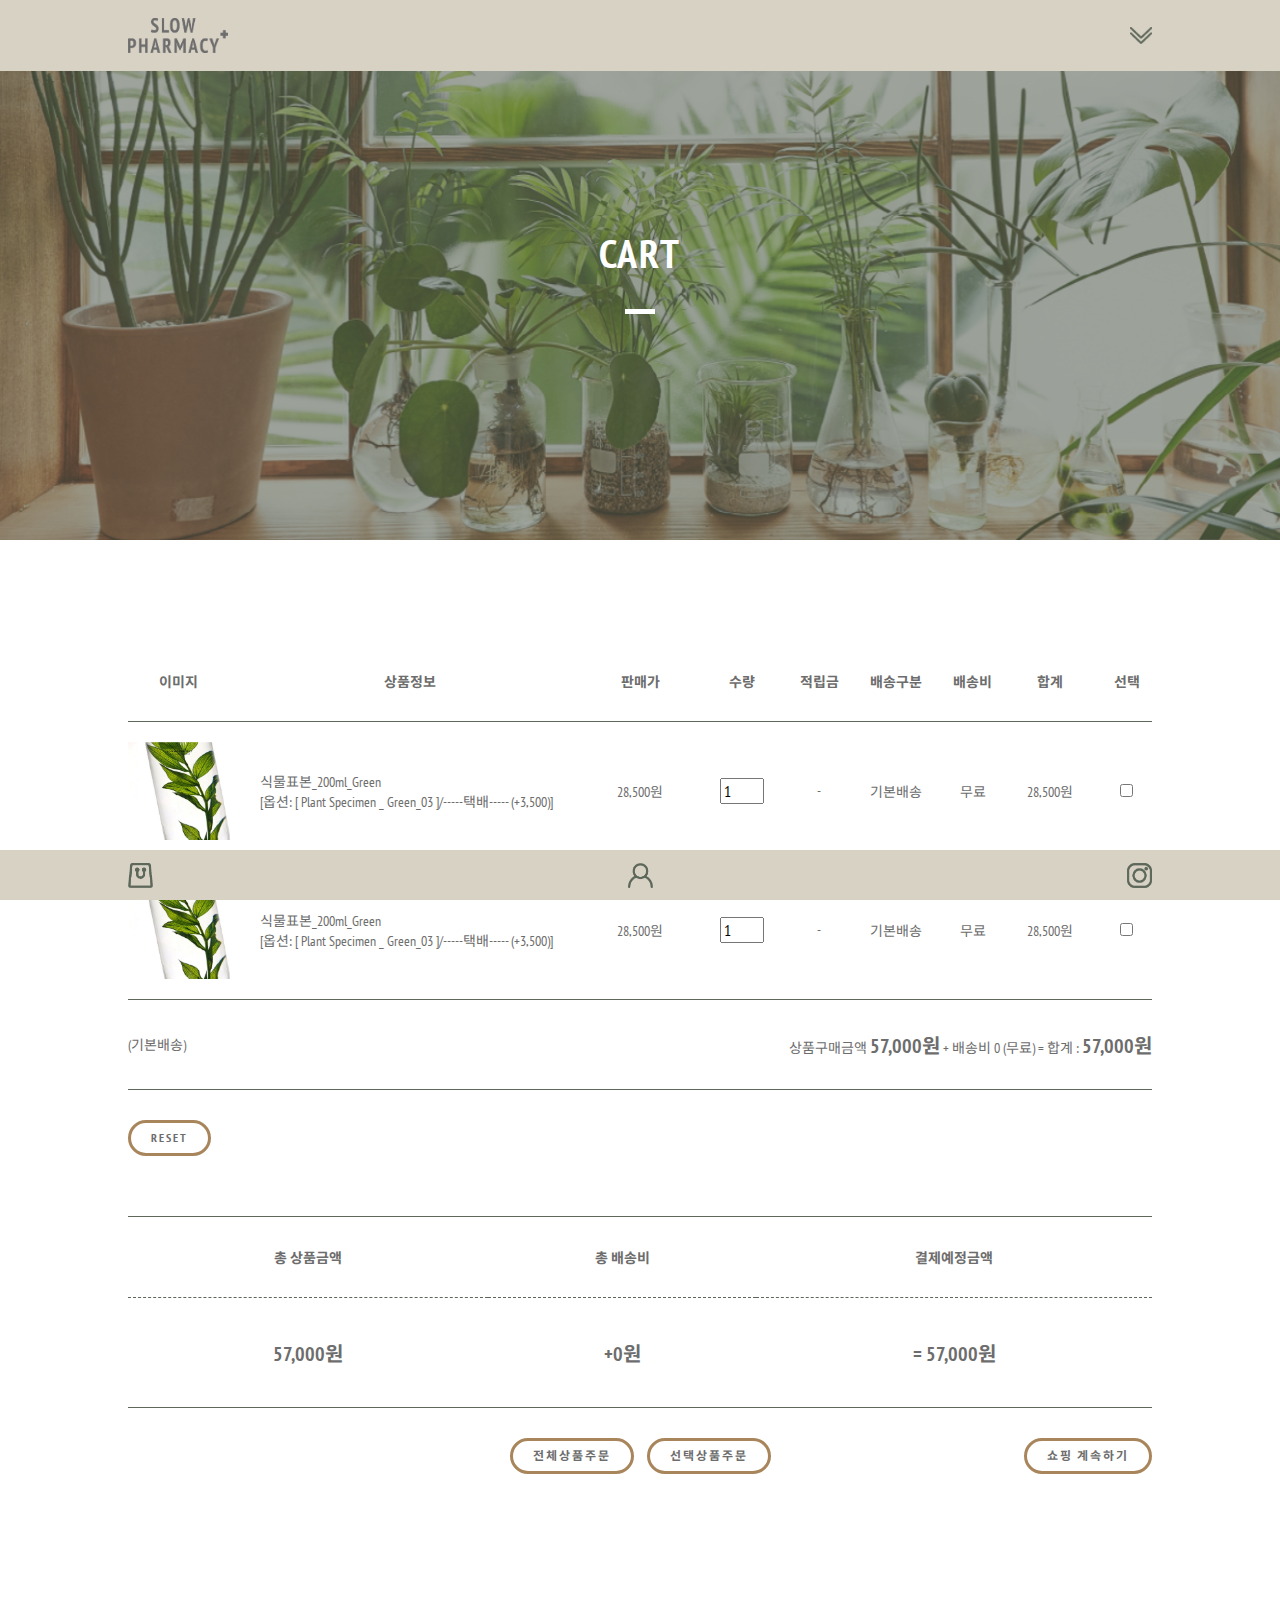
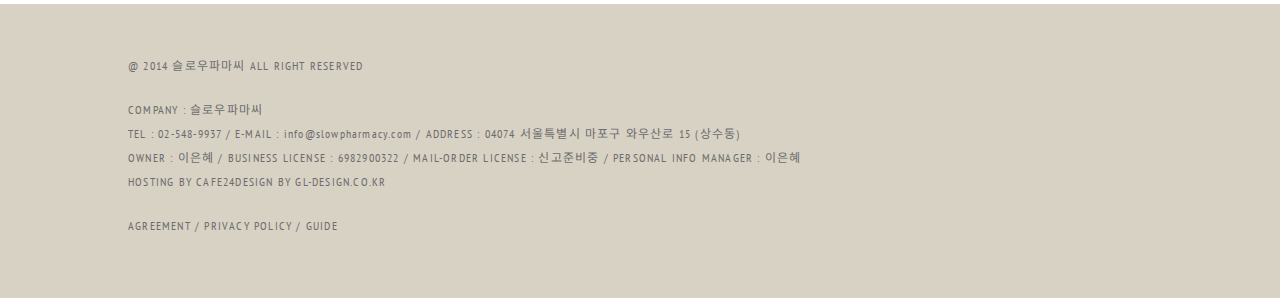
<file: cart.html>
<!DOCTYPE html>
<html lang="en">
<head>
    <meta charset="UTF-8">
    <meta http-equiv="X-UA-Compatible" content="IE=edge">
    <meta name="viewport" content="width=device-width, initial-scale=1.0">
    <title>Document</title>
    
    <link href="css/cart.css" rel="stylesheet">

    <script src="https://code.jquery.com/jquery-2.2.0.min.js" type="text/javascript"></script>
    <script src="js/slick.min.js"></script>
    
    <script src="./js/common.js"></script>
</head>
<body>
    

    <header></header>
    

    <main>


        <div class="title">
            <article>
                <h2>CART</h2>
            </article>
            <img src="img/main/cart2.png" alt="없음">
        </div>


        <div class="ta_1">
            <table border="1">
                <thead>
                    <tr>
                        <th>이미지</th>
                        <th>상품정보</th>
                        <th>판매가</th>
                        <th>수량</th>
                        <th>적립금</th>
                        <th>배송구분</th>
                        <th>배송비</th>
                        <th>합계</th>
                        <th>선택</th>
                    </tr>
                </thead>
                <tbody>
                    <tr>
                        <td><img src="img/product/plant/p-1.jpg" alt="없음"></td>
                        <td>
                            식물표본_200ml_Green<br>
                            [옵션: [ Plant Specimen _ Green_03 ]/-----택배----- (+3,500)]
                        </td>
                        <td>28,500원</td>
                        <td><input type="number" value="1" min="1" max="5"></td>
                        <td>-</td>
                        <td>기본배송</td>
                        <td>무료</td>
                        <td>28,500원</td>
                        <td><input type="checkbox"></td>
                    </tr>
                    <tr>
                        <td><img src="img/product/plant/p-1.jpg" alt="없음"></td>
                        <td>
                            식물표본_200ml_Green<br>
                            [옵션: [ Plant Specimen _ Green_03 ]/-----택배----- (+3,500)]
                        </td>
                        <td>28,500원</td>
                        <td><input type="number" value="1" min="1" max="5"></td>
                        <td>-</td>
                        <td>기본배송</td>
                        <td>무료</td>
                        <td>28,500원</td>
                        <td><input type="checkbox"></td>
                    </tr>
                    
                </tbody>
                <tfoot>
                    <tr>
                        <td colspan="2"> (기본배송) </td>
                        <td colspan="7"> 상품구매금액 <b>57,000원</b> + 배송비 0 (무료) = 합계 : <b>57,000원</b></td>
                    </tr>
                </tfoot>
            </table>
            <a href="#">RESET</a>
        </div>


        <div class="ta_2">
            <table border="1">
                <thead>
                    <tr>
                        <th>총 상품금액</th>
                        <th>총 배송비</th>
                        <th>결제예정금액</th>
                    </tr>
                </thead>
                <tbody>
                    <tr>
                        <td>57,000원</td>
                        <td>+0원</td>
                        <td>= 57,000원</td>
                    </tr>
                </tbody>
            </table>
            <div class="bt">
                <a href="#">전체상품주문</a>
                <a href="#">선택상품주문</a>
                <a href="store.html">쇼핑 계속하기</a>
            </div>
        </div>

    </main>


    <footer></footer>


</body>
</html>
</file>
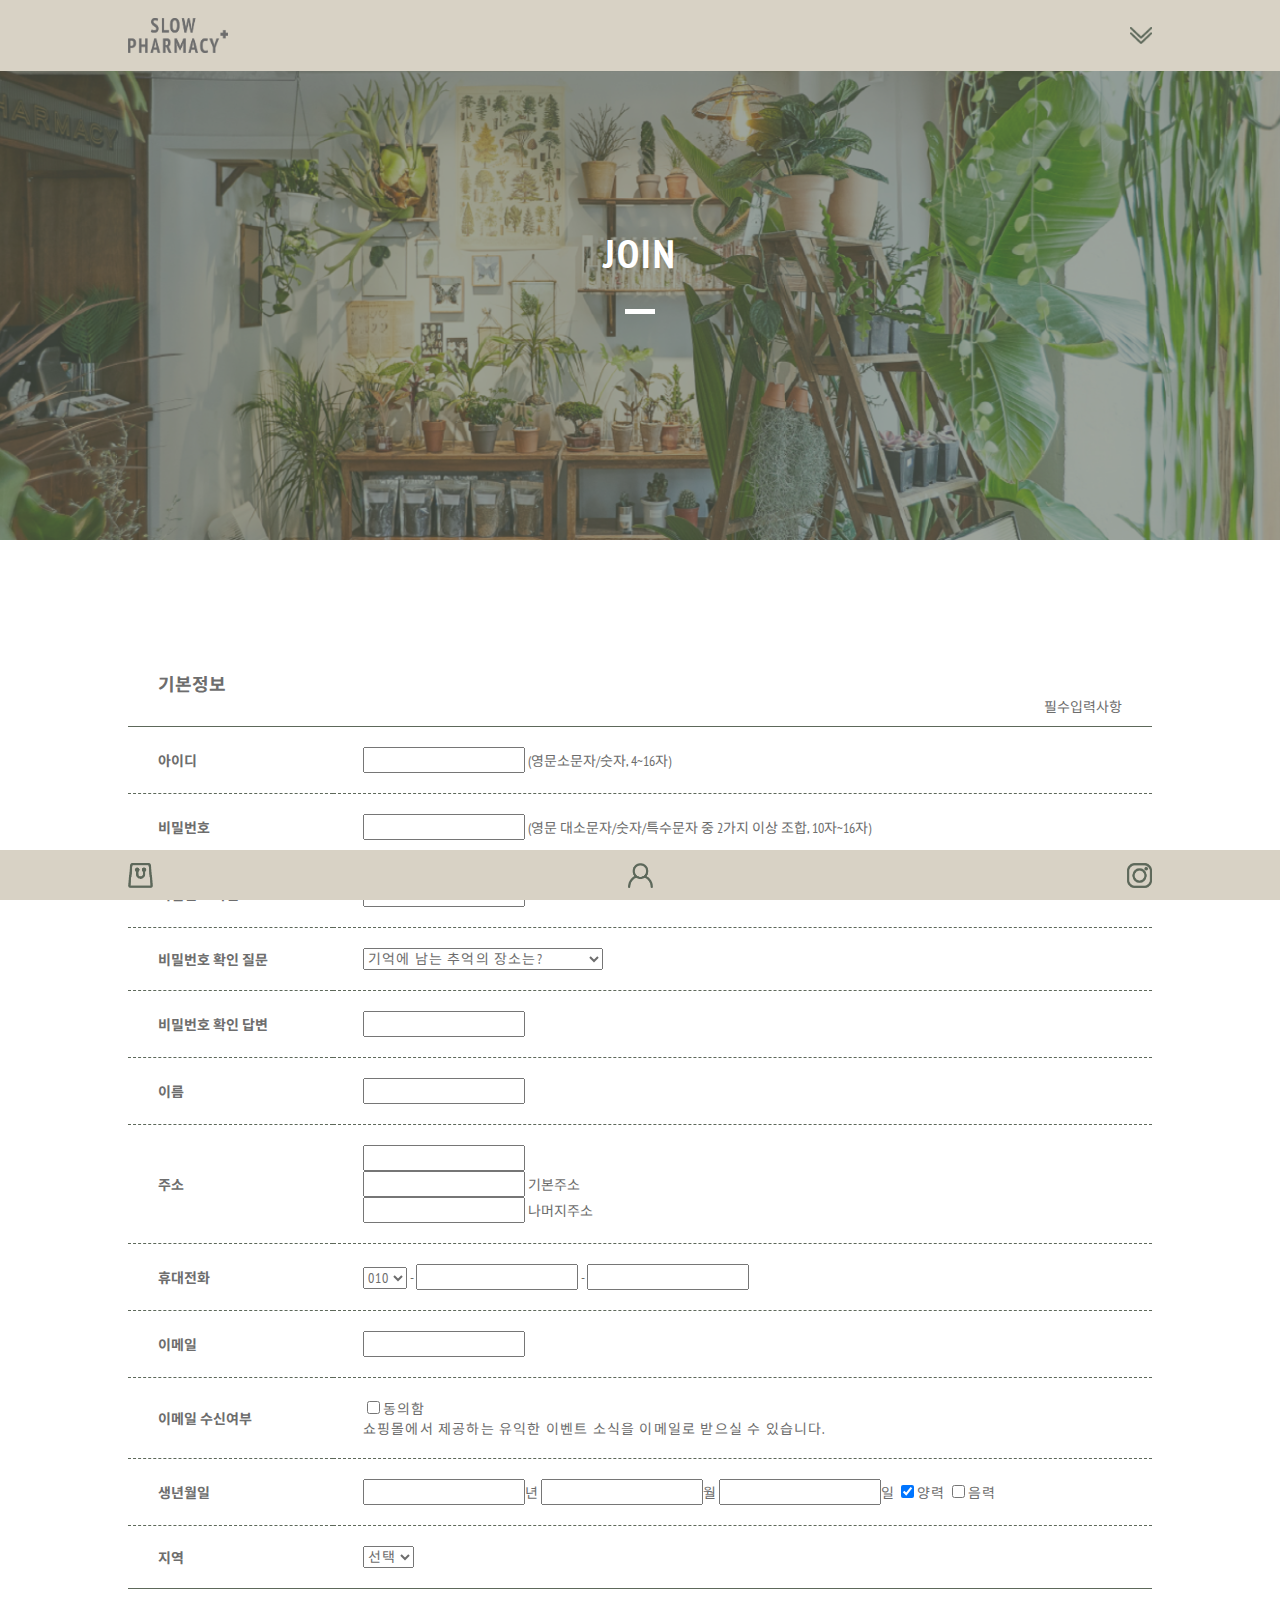
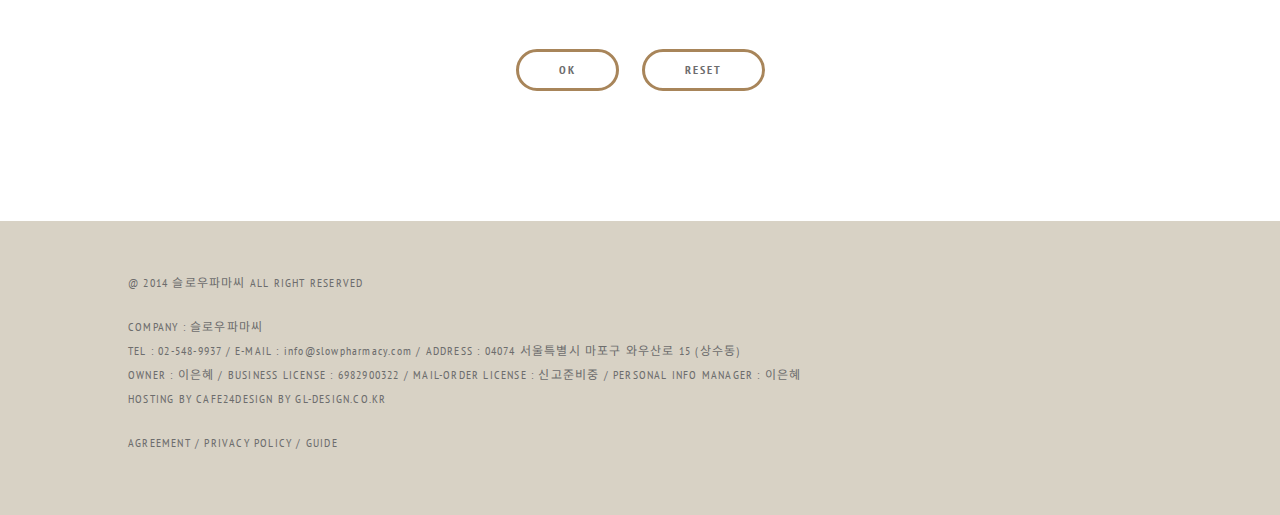
<file: join.html>
<!DOCTYPE html>
<html lang="en">
<head>
    <meta charset="UTF-8">
    <meta http-equiv="X-UA-Compatible" content="IE=edge">
    <meta name="viewport" content="width=device-width, initial-scale=1.0">
    <title>Document</title>

    <link href="css/join.css" rel="stylesheet">

    <script src="https://code.jquery.com/jquery-2.2.0.min.js" type="text/javascript"></script>
    <script src="js/slick.min.js"></script>
    
    <script src="./js/common.js"></script>
</head>
<body>
    

    <header></header>
    

    <main>


        <div class="title">
            <article>
                <h2>JOIN</h2>
            </article>
            <img src="img/main/join2.png" alt="없음">
        </div>

        
        <div class="info">
            <h3>기본정보</h3>
            <p class="te">필수입력사항</p>
            <table border="1">
                <tbody>
                    <tr>
                        <th scope="row">아이디</th>
                        <td><input type="text" name="id" required> 
                            (영문소문자/숫자, 4~16자)</td>
                    </tr>
                    <tr>
                        <th scope="row">비밀번호</th>
                        <td><input type="password" name="pw"> 
                            (영문 대소문자/숫자/특수문자 중 2가지 이상 조합, 10자~16자)</td>
                    </tr>
                    <tr>
                        <th scope="row">비밀번호 확인</th>
                        <td><input type="password" name="pw"></td>
                    </tr>
                    <tr>
                        <th scope="row">비밀번호 확인 질문</th>
                        <td>
                            <select>
                                <option>기억에 남는 추억의 장소는?</option>
                                <option>추억하고싶은 날짜가 있다면?</option>
                                <option>자신의 보물 제1호는?</option>
                                <option>자신이 두번째로 존경하는 인물은?</option>
                            </select>
                        </td>
                    </tr>
                    <tr>
                        <th scope="row">비밀번호 확인 답변</th>
                        <td><input type="text" name="answer"></td>
                    </tr>
                    <tr>
                        <th scope="row">이름</th>
                        <td><input type="text" name="name"></td>
                    </tr>
                    <tr>
                        <th scope="row">주소</th>
                        <td>
                            <input type="text" name="postcode1"> <br>
                            <input type="text" name="addr1"> 기본주소 <br>
                            <input type="text" name="addr2"> 나머지주소
                        </td>
                    </tr>
                    <tr>
                        <th scope="row">휴대전화</th>
                        <td>
                            <select>
                                <option>010</option>
                                <option>011</option>
                                <option>016</option>
                                <option>017</option>
                                <option>018</option>
                            </select> - 
                            <input type="text" name="mobile1"> -
                            <input type="text" name="mobile2">
                        </td>
                    </tr>
                    <tr>
                        <th scope="row">이메일</th>
                        <td><input type="email"></td>
                    </tr>
                    <tr>
                        <th scope="row">이메일 수신여부</th>
                        <td>
                            <input type="checkbox"><label>동의함</label>
                            <p>쇼핑몰에서 제공하는 유익한 이벤트 소식을 이메일로 받으실 수 있습니다.</p>
                        </td>
                    </tr>
                    <tr>
                        <th scope="row">생년월일</th>
                        <td>
                            <input type="text" name="birth_year">년
                            <input type="text" name="birth_month">월
                            <input type="text" name="birth_day">일
                            <span class="birth">
                                <input type="checkbox" checked><label>양력</label>
                                <input type="checkbox"><label>음력</label>
                            </span>
                        </td>
                    </tr>
                    <tr>
                        <th scope="row">지역</th>
                        <td>
                            <select>
                                <option selected>선택</option>
                                <option>경기</option>
                                <option>서울</option>
                                <option>인천</option>
                                <option>강원</option>
                                <option>충남</option>
                                <option>충북</option>
                                <option>대전</option>
                                <option>경북</option>
                            </select>
                        </td>
                    </tr>
                </tbody>
            </table>
            <div class="bt">
                <a href="#">OK</a>
                <a href="#">RESET</a>
            </div>
        </div>

        
    </main>


    <footer></footer>


</body>
</html>
</file>
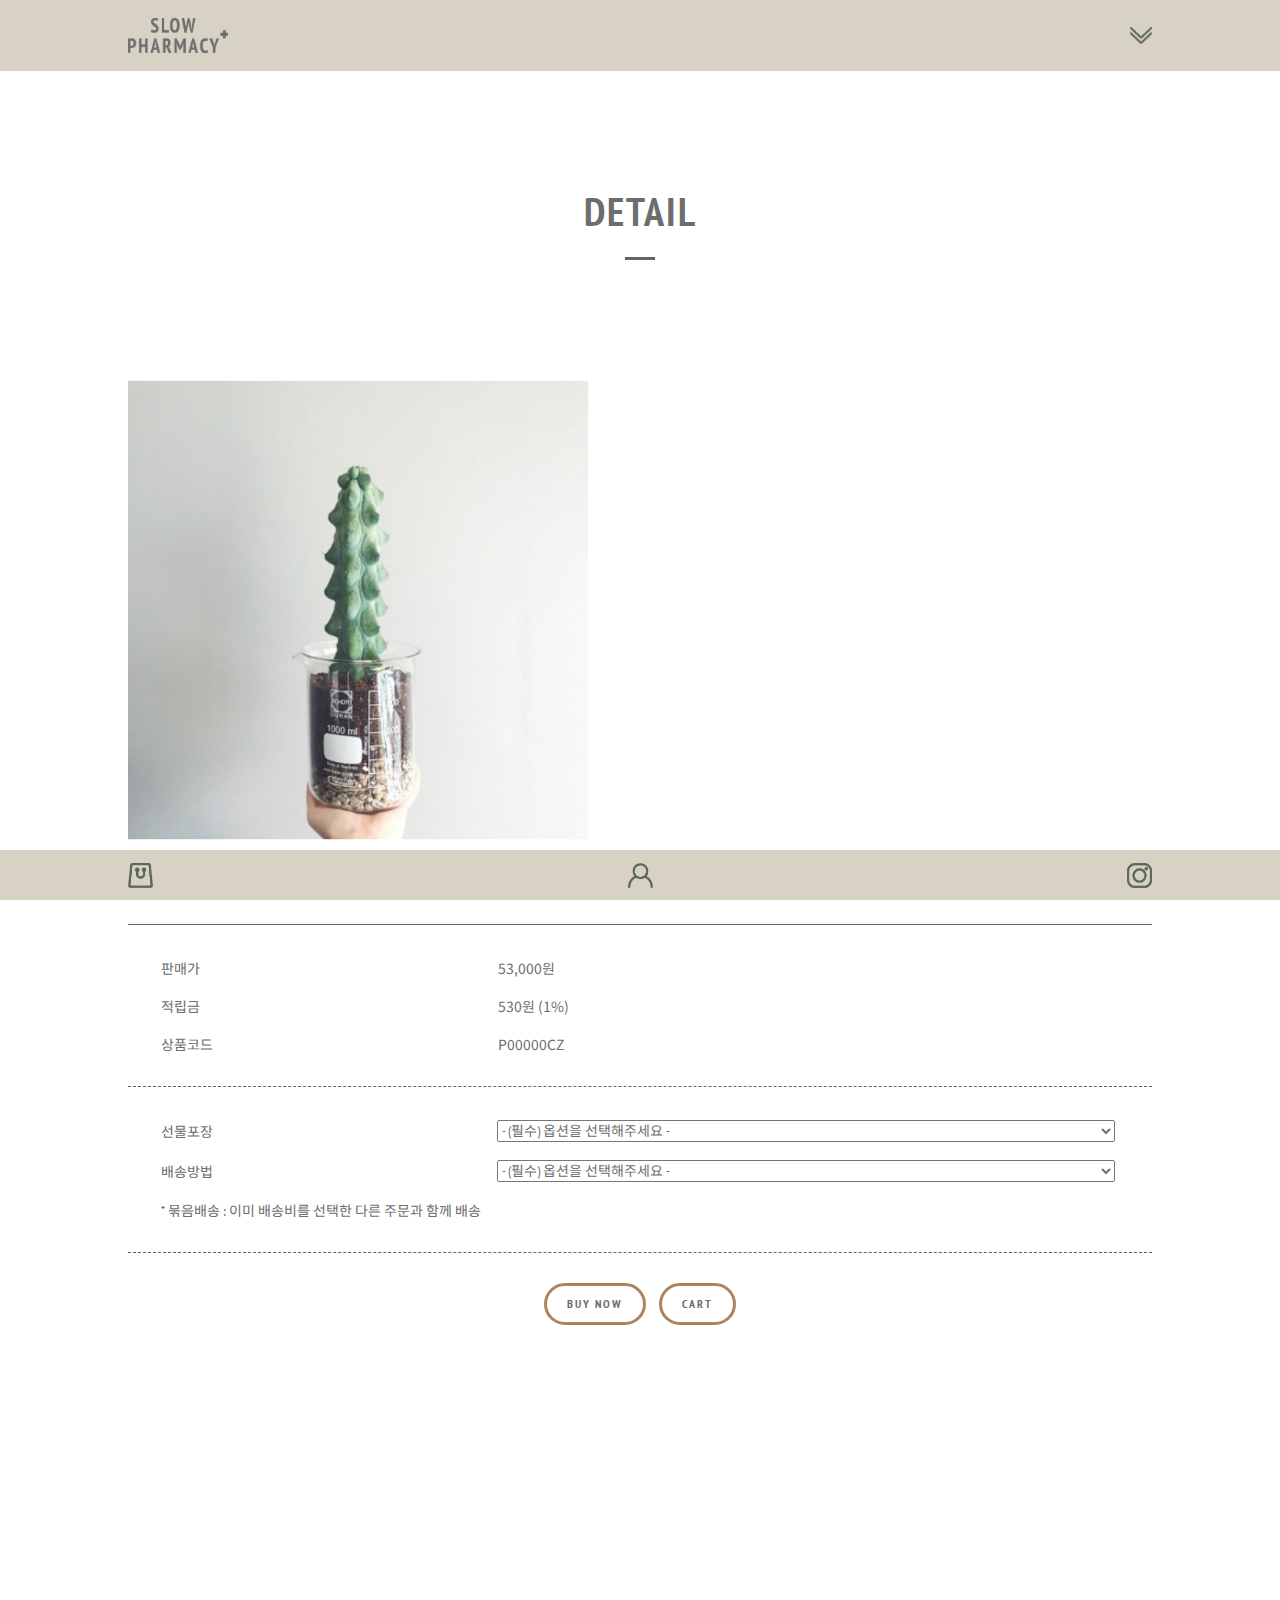
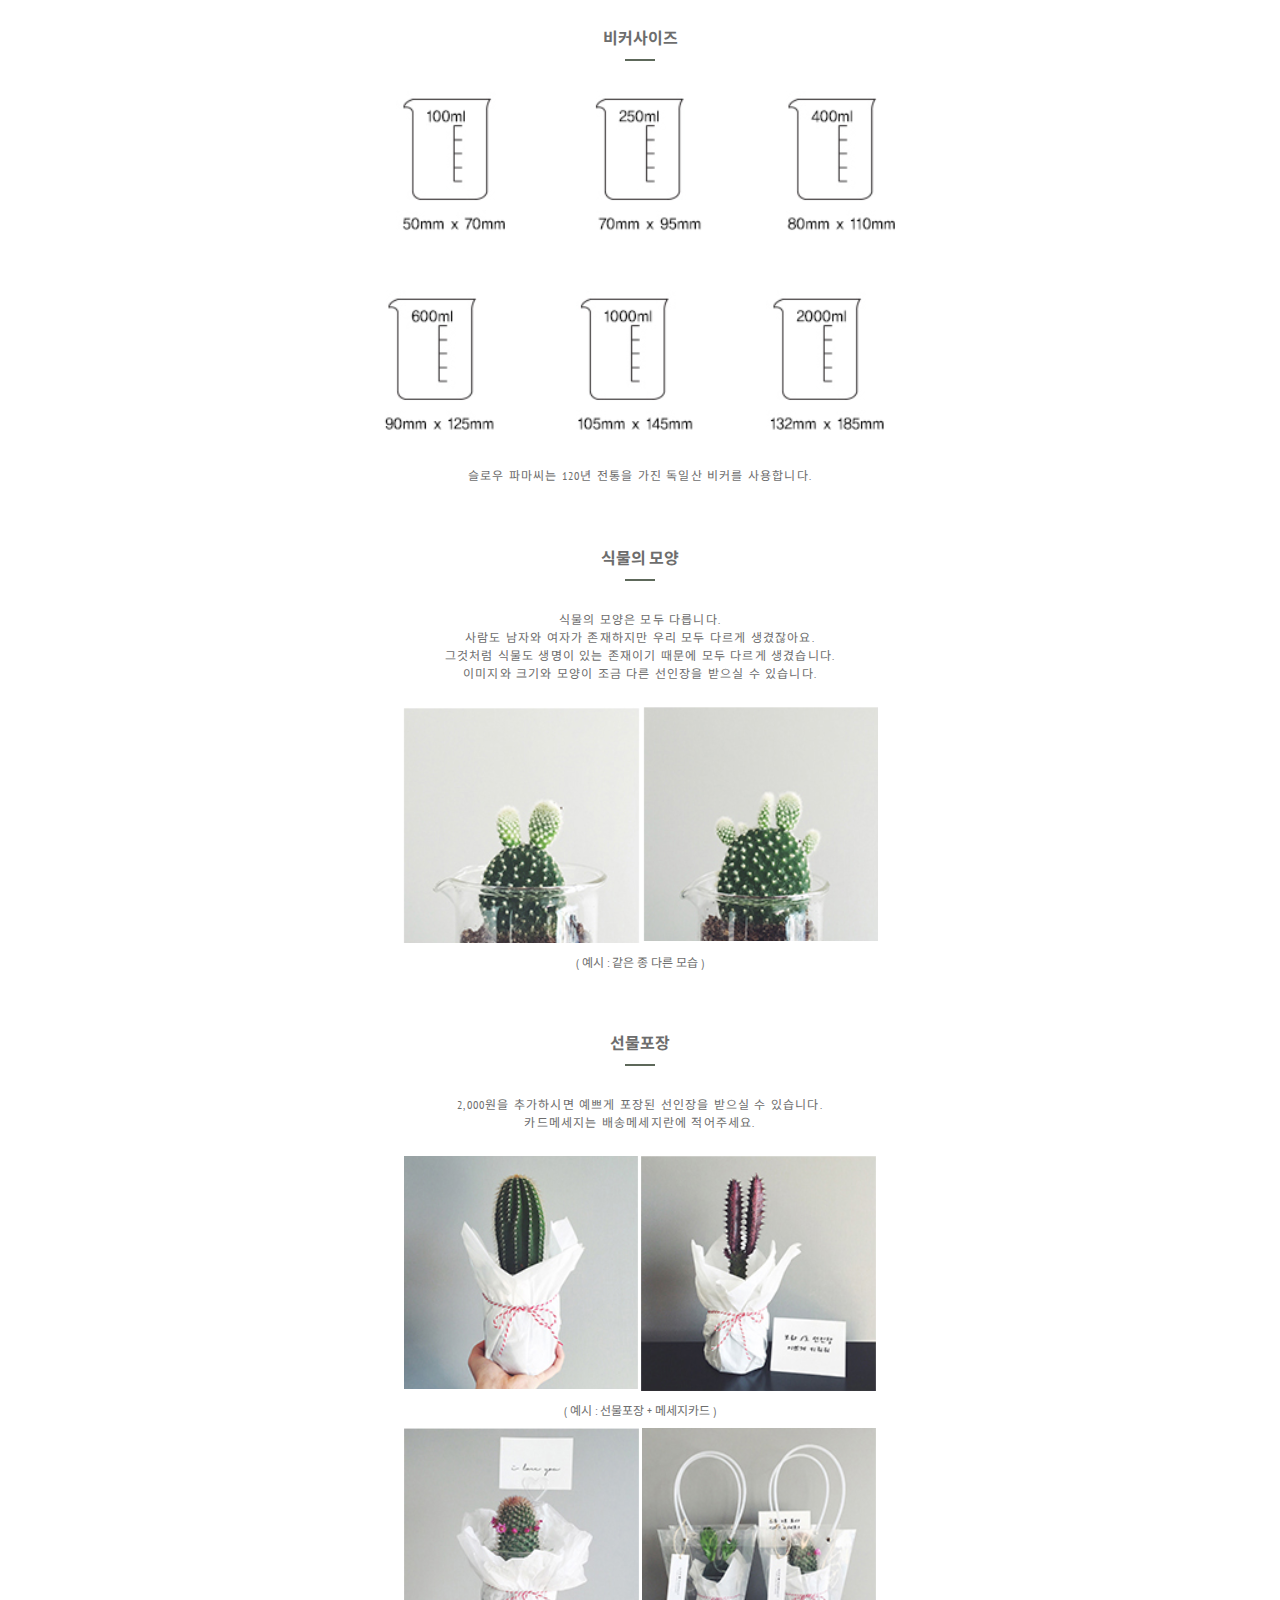
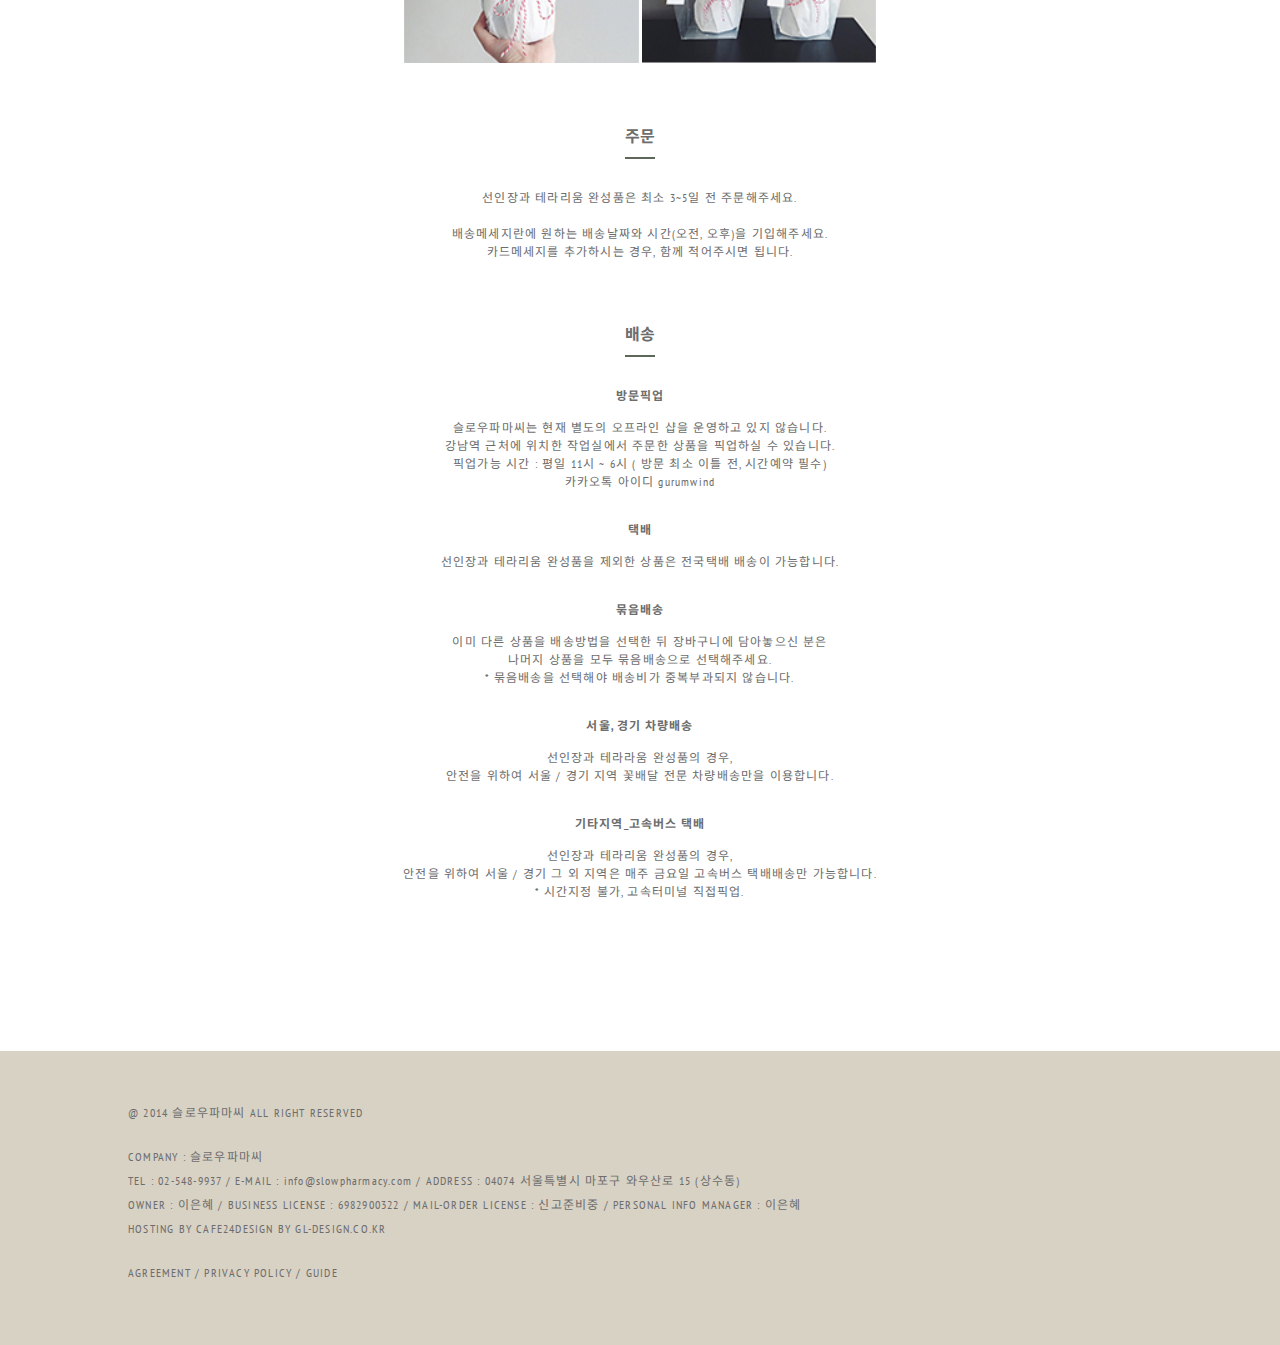
<file: page_1.html>
<!DOCTYPE html>
<html lang="en">
<head>
    <meta charset="UTF-8">
    <meta http-equiv="X-UA-Compatible" content="IE=edge">
    <meta name="viewport" content="width=device-width, initial-scale=1.0">
    <title>Document</title>

    <link href="css/page_1.css" rel="stylesheet">

    <script src="https://code.jquery.com/jquery-2.2.0.min.js" type="text/javascript"></script>
    <script src="js/slick.min.js"></script>
    <script src="js/jquery/jquery.zoom.js"></script>
    
    <script defer src="./js/common.js"></script>
    <script defer src="js/store.js"></script>
</head>
<body>


    <header></header>


    <main>

        <article class="de">
            <h2>DETAIL</h2>
            <div class="de_1">
                <div class="zoom">
                    <img src="img/product/beaker/1 img/Screenshot 2021-06-10 at 21.45.08.jpg" alt="없음">
                </div>
                <div class="ta">
                    <h3>용비</h3>
                    <table border="1">
                        <tbody>
                            <tr>
                                <th scope="row">판매가</th>
                                <td>53,000원</td>
                            </tr>
                            <tr>
                                <th scope="row">적립금</th>
                                <td>530원 (1%)</td>
                            </tr>
                            <tr>
                                <th scope="row">상품코드</th>
                                <td>P00000CZ</td>
                            </tr>
                        </tbody>
                    </table>
                    <span></span>
                    <table border="1">
                        <tbody>
                            <tr>
                                <th scope="row">선물포장</th>
                                <td>
                                    <select>
                                        <option> - (필수) 옵션을 선택해주세요 - </option>
                                        <option>선택안함</option>
                                        <option>포장+메세지카드 (+2,000원)</option> 
                                    </select>
                                </td>
                            </tr>
                            <tr>
                                <th scope="row">배송방법</th>
                                <td>
                                    <select>
                                        <option> - (필수) 옵션을 선택해주세요 - </option>
                                        <option>-----택배불가상품-----</option>
                                        <option>-----방문픽업-----</option> 
                                    </select>
                                </td>
                            </tr>
                            <tr>
                                <th colspan="2">* 묶음배송 : 이미 배송비를 선택한 다른 주문과 함께 배송</th>
                                <td></td>
                            </tr>
                        </tbody>
                    </table>
                    <span></span>
                    <div class="bt">
                        <a href="#">BUY NOW</a>
                        <a href="#">CART</a>
                    </div>

                    <!-- <div class="zoom">
                        <p class="img-z">
                            <span class="img-z-lar">
                                <img id="zoom-img" alt="없음" src="img/product/beaker/1 img/Screenshot 2021-06-10 at 21.45.08.jpg"
                                style="width: 1000px; height: 956px; left: -396px; top: -552px;">
                            </span>
                        </p>
                    </div> -->
                </div>
            </div>
        </article>


        <div class="de2">
            <div class="de2_1">
                <!-- 수정 후 <img src="img/product/beaker/1 img/Screenshot 2021-06-10 at 21.46.23.jpg" alt="없음">
                <p>
                    용신목의 변이종인 '용비'

                    가슴선인장, 용암, 크리스마스 트리 등 많은 별명을 가지고 있어요
                    색도 모양도 크리스마스를 연상케 하는 듯 싶은데
                    보는 사람 눈에 모두 다르겠죠?
                </p>

                <img src="img/product/beaker/1 img/Screenshot 2021-06-10 at 21.46.37.jpg" alt="없음">
                <p>
                    [선인장 사이즈]
                    가로 70mm x 세로 210mm (크기는 조금씩 다를 수 있습니다.
                    *비커크기가 아닌 선인장 사이즈 입니다
                </p> -->
            </div>

            <!-- 수정 전 <figure class="de2_1">
                <img src="img/product/beaker/1 img/Screenshot 2021-06-10 at 21.46.23.jpg" alt="없음">
                <figcaption>
                    <p>
                        용신목의 변이종인 '용비'

                        가슴선인장, 용암, 크리스마스 트리 등 많은 별명을 가지고 있어요
                        색도 모양도 크리스마스를 연상케 하는 듯 싶은데
                        보는 사람 눈에 모두 다르겠죠?
                    </p>
                </figcaption>
            </figure>
            <figure class="de2_2">
                <img src="img/product/beaker/1 img/Screenshot 2021-06-10 at 21.46.37.jpg" alt="없음">
                <figcaption>
                    <p>
                        [선인장 사이즈]
                        가로 70mm x 세로 210mm (크기는 조금씩 다를 수 있습니다.
                        *비커크기가 아닌 선인장 사이즈 입니다
                    </p>
                </figcaption>
            </figure> -->
        </div>


        <div class="de3">
            <article class="de3_1">
                <h5>비커사이즈</h5>
                <img src="img/notice/20210611_051409.png" alt="없음">
                <p>슬로우 파마씨는 120년 전통을 가진 독일산 비커를 사용합니다.</p>
            </article>

            <div class="de3_2">
                <h5>식물의 모양</h5>
                <p class="te_1">
                    식물의 모양은 모두 다릅니다.<br>
                    사람도 남자와 여자가 존재하지만 우리 모두 다르게 생겼잖아요.<br>
                    그것처럼 식물도 생명이 있는 존재이기 때문에 모두 다르게 생겼습니다.<br>
                    이미지와 크기와 모양이 조금 다른 선인장을 받으실 수 있습니다.
                </p>
                <figure>
                    <img src="img/notice/20210611_050431.png" alt="없음">
                    <img src="img/notice/20210611_050500.png" alt="없음">
                </figure>
                <p class="te_2"> ( 예시 : 같은 종 다른 모습 ) </p>
            </div>

            <div class="de3_3">
                <h5>선물포장</h5>
                <p class="te_1">
                    2,000원을 추가하시면 예쁘게 포장된 선인장을 받으실 수 있습니다.<br>
                    카드메세지는 배송메세지란에 적어주세요.
                </p>
                <figure class="im_1">
                    <img src="img/notice/20210611_045116.png" alt="없음">
                    <img src="img/notice/20210611_045139.png" alt="없음">
                </figure>
                <p class="te_2"> ( 예시 : 선물포장 + 메세지카드 ) </p>
                <figure class="im_2">
                    <img src="img/notice/20210611_045204.png" alt="없음">
                    <img src="img/notice/20210611_045223.png" alt="없음">
                </figure>
            </div>

            <div class="de3_4">
                <h5>주문</h5>
                <p class="te_1">
                    선인장과 테라리움 완성품은 최소 3~5일 전 주문해주세요.<br>
                    <br>
                    배송메세지란에 원하는 배송날짜와 시간(오전, 오후)을 기입해주세요.<br>
                    카드메세지를 추가하시는 경우, 함께 적어주시면 됩니다.<br>
                </p>
            </div>

            <div class="de3_5">
                <h5>배송</h5>
                <ul>
                    <li>
                        <p class="ta">
                            방문픽업
                        </p>
                        <p>
                            슬로우파마씨는 현재 별도의 오프라인 샵을 운영하고 있지 않습니다.<br>
                            강남역 근처에 위치한 작업실에서 주문한 상품을 픽업하실 수 있습니다.<br>
                            픽업가능 시간 : 평일 11시 ~ 6시 ( 방문 최소 이틀 전, 시간예약 필수)<br>
                            카카오톡 아이디 gurumwind
                        </p>
                    </li>
                    <li>
                        <p class="ta">
                            택배
                        </p>
                        <p>
                            선인장과 테라리움 완성품을 제외한 상품은 전국택배 배송이 가능합니다.
                        </p>
                    </li>
                    <li>
                        <p class="ta">
                            묶음배송
                        </p>
                        <p>
                            이미 다른 상품을 배송방법을 선택한 뒤 장바구니에 담아놓으신 분은<br>
                            나머지 상품을 모두 묶음배송으로 선택해주세요.<br>
                            * 묶음배송을 선택해야 배송비가 중복부과되지 않습니다. 
                        </p>
                    </li>
                    <li>
                        <p class="ta">
                            서울, 경기 차량배송
                        </p>
                        <p>
                            선인장과 테라라움 완성품의 경우,<br>
                            안전을 위하여  서울 / 경기 지역 꽃배달 전문 차량배송만을 이용합니다.
                        </p>
                    </li>
                    <li>
                        <p class="ta">
                            기타지역_고속버스 택배
                        </p>
                        <p>
                            선인장과 테라리움 완성품의 경우,<br>
                            안전을 위하여 서울 / 경기 그 외 지역은 매주 금요일 고속버스 택배배송만 가능합니다.<br>
                            * 시간지정 불가, 고속터미널 직접픽업.
                        </p>
                    </li>
                </ul>
            
            </div>
        </div>

        <div class="top">
            <a href="#">TOP</a>
        </div>

    </main>


    <footer></footer>

</body>
</html>
</file>
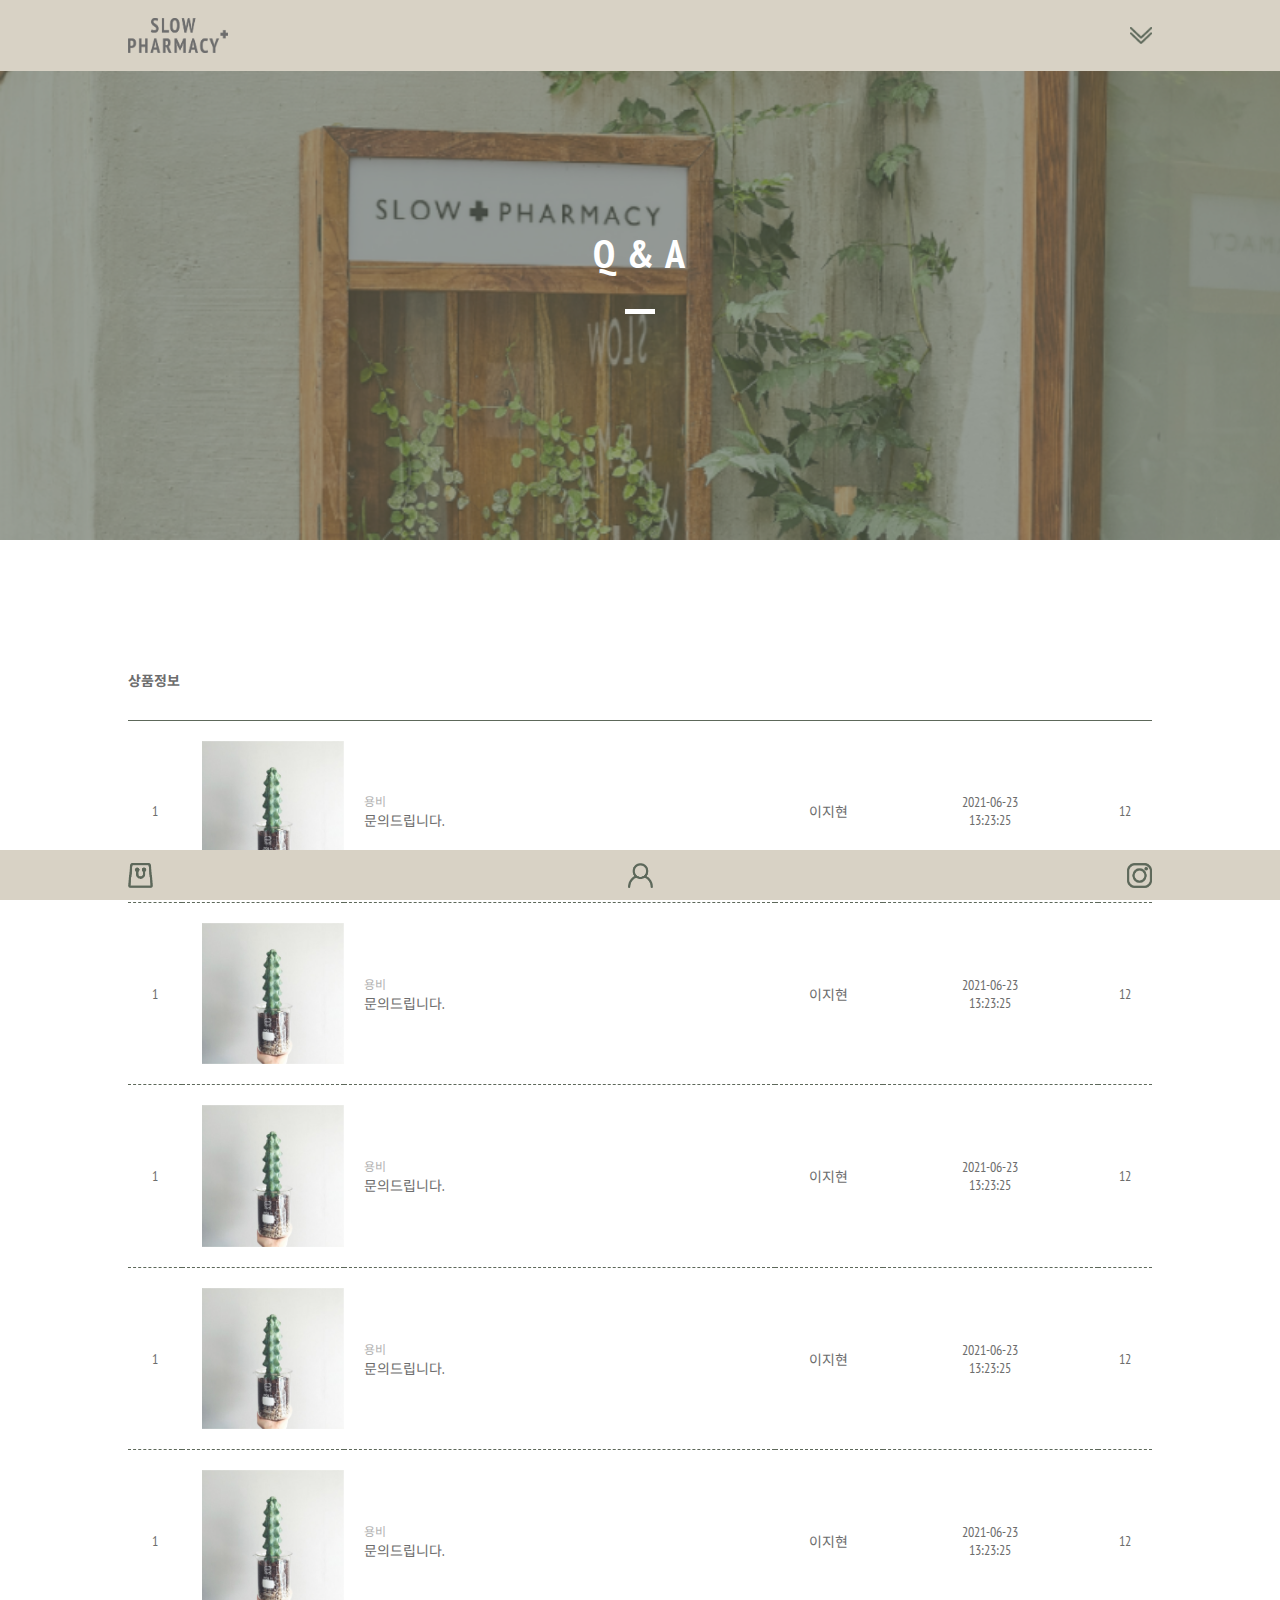
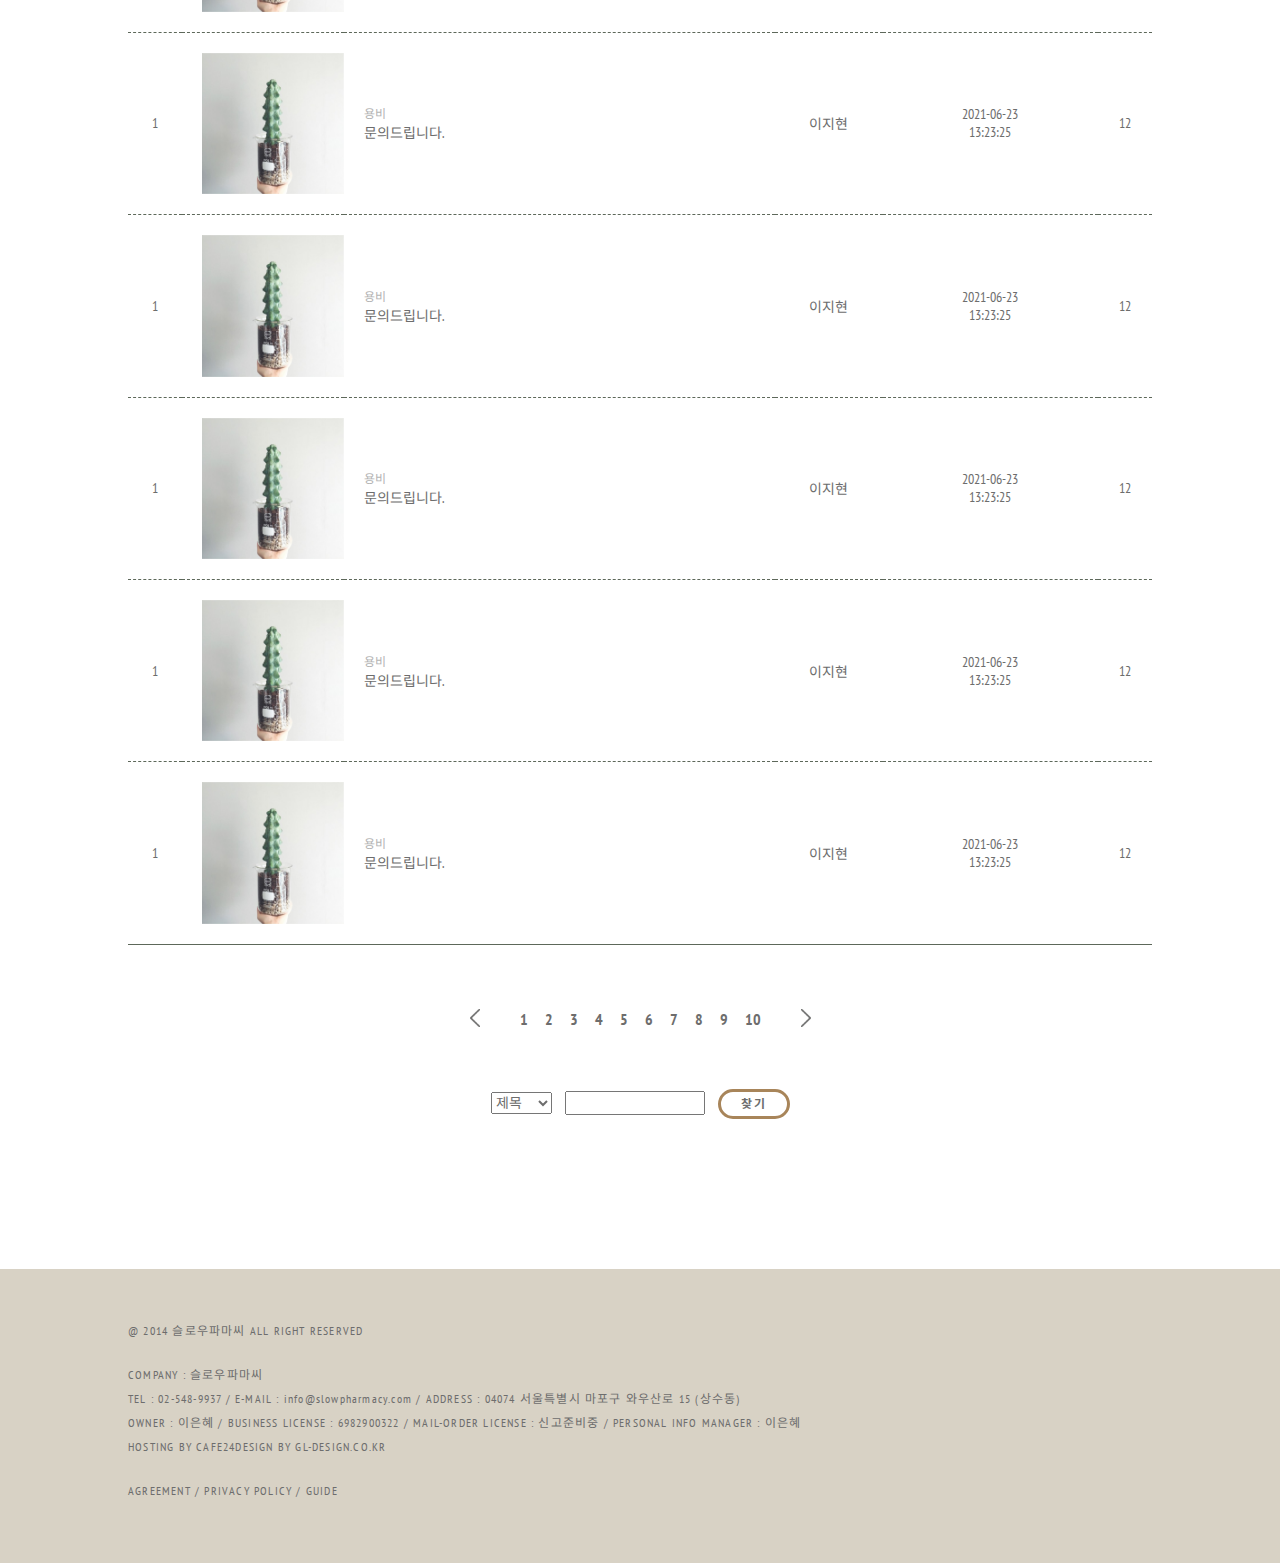
<file: q&a.html>
<!DOCTYPE html>
<html lang="en">
<head>
    <meta charset="UTF-8">
    <meta http-equiv="X-UA-Compatible" content="IE=edge">
    <meta name="viewport" content="width=device-width, initial-scale=1.0">
    <title>Document</title>

    <link href="css/q&a.css" rel="stylesheet">

    <script src="https://code.jquery.com/jquery-2.2.0.min.js" type="text/javascript"></script>
    <script src="js/slick.min.js"></script>
    
    <script src="./js/common.js"></script>
</head>
<body>
    

    <header></header>


    <main>


        <div class="title">
            <article>
                <h2>Q & A</h2>
            </article>
            <img src="img/main/qa2.png" alt="없음">
        </div>

        <div class="ta">
            <table border="1">
                <thead>
                    <tr>
                        <th>번호</th>
                        <th>상품정보</th>
                        <th>제목</th>
                        <th>작성자</th>
                        <th>작성일</th>
                        <th>조회</th>
                    </tr>
                </thead>
                <tbody>
                    <tr>
                        <td>1</td>
                        <td><img src="img/product/beaker/1 img/Screenshot 2021-06-10 at 21.45.08.jpg" alt="없음"></td>
                        <td>
                            <small>용비</small><br>
                            문의드립니다.
                        </td>
                        <td>이지현</td>
                        <td>
                            2021-06-23<br>
                            13:23:25
                        </td>
                        <td>12</td>
                    </tr>
                    <tr>
                        <td>1</td>
                        <td><img src="img/product/beaker/1 img/Screenshot 2021-06-10 at 21.45.08.jpg" alt="없음"></td>
                        <td>
                            <small>용비</small><br>
                            문의드립니다.
                        </td>
                        <td>이지현</td>
                        <td>
                            2021-06-23<br>
                            13:23:25
                        </td>
                        <td>12</td>
                    </tr>
                    <tr>
                        <td>1</td>
                        <td><img src="img/product/beaker/1 img/Screenshot 2021-06-10 at 21.45.08.jpg" alt="없음"></td>
                        <td>
                            <small>용비</small><br>
                            문의드립니다.
                        </td>
                        <td>이지현</td>
                        <td>
                            2021-06-23<br>
                            13:23:25
                        </td>
                        <td>12</td>
                    </tr>
                    <tr>
                        <td>1</td>
                        <td><img src="img/product/beaker/1 img/Screenshot 2021-06-10 at 21.45.08.jpg" alt="없음"></td>
                        <td>
                            <small>용비</small><br>
                            문의드립니다.
                        </td>
                        <td>이지현</td>
                        <td>
                            2021-06-23<br>
                            13:23:25
                        </td>
                        <td>12</td>
                    </tr>
                    <tr>
                        <td>1</td>
                        <td><img src="img/product/beaker/1 img/Screenshot 2021-06-10 at 21.45.08.jpg" alt="없음"></td>
                        <td>
                            <small>용비</small><br>
                            문의드립니다.
                        </td>
                        <td>이지현</td>
                        <td>
                            2021-06-23<br>
                            13:23:25
                        </td>
                        <td>12</td>
                    </tr>
                    <tr>
                        <td>1</td>
                        <td><img src="img/product/beaker/1 img/Screenshot 2021-06-10 at 21.45.08.jpg" alt="없음"></td>
                        <td>
                            <small>용비</small><br>
                            문의드립니다.
                        </td>
                        <td>이지현</td>
                        <td>
                            2021-06-23<br>
                            13:23:25
                        </td>
                        <td>12</td>
                    </tr>
                    <tr>
                        <td>1</td>
                        <td><img src="img/product/beaker/1 img/Screenshot 2021-06-10 at 21.45.08.jpg" alt="없음"></td>
                        <td>
                            <small>용비</small><br>
                            문의드립니다.
                        </td>
                        <td>이지현</td>
                        <td>
                            2021-06-23<br>
                            13:23:25
                        </td>
                        <td>12</td>
                    </tr>
                    <tr>
                        <td>1</td>
                        <td><img src="img/product/beaker/1 img/Screenshot 2021-06-10 at 21.45.08.jpg" alt="없음"></td>
                        <td>
                            <small>용비</small><br>
                            문의드립니다.
                        </td>
                        <td>이지현</td>
                        <td>
                            2021-06-23<br>
                            13:23:25
                        </td>
                        <td>12</td>
                    </tr>
                    <tr>
                        <td>1</td>
                        <td><img src="img/product/beaker/1 img/Screenshot 2021-06-10 at 21.45.08.jpg" alt="없음"></td>
                        <td>
                            <small>용비</small><br>
                            문의드립니다.
                        </td>
                        <td>이지현</td>
                        <td>
                            2021-06-23<br>
                            13:23:25
                        </td>
                        <td>12</td>
                    </tr>
                    <tr>
                        <td>1</td>
                        <td><img src="img/product/beaker/1 img/Screenshot 2021-06-10 at 21.45.08.jpg" alt="없음"></td>
                        <td>
                            <small>용비</small><br>
                            문의드립니다.
                        </td>
                        <td>이지현</td>
                        <td>
                            2021-06-23<br>
                            13:23:25
                        </td>
                        <td>12</td>
                    </tr>
                    
                </tbody>
            </table>
        </div>


        <div class="num">
            <p>
                <a href="#"><img src="img/icon/btgra1.png" alt="없음"></a>
            </p>
            <ol>
                <li>
                    <a href="#">1</a>
                </li>
                <li>
                    <a href="#">2</a>
                </li>
                <li>
                    <a href="#">3</a>
                </li>
                <li>
                    <a href="#">4</a>
                </li>
                <li>
                    <a href="#">5</a>
                </li>
                <li>
                    <a href="#">6</a>
                </li>
                <li>
                    <a href="#">7</a>
                </li>
                <li>
                    <a href="#">8</a>
                </li>
                <li>
                    <a href="#">9</a>
                </li>
                <li>
                    <a href="#">10</a>
                </li>
            </ol>
            <p>
                <a href="#"><img src="img/icon/btgra2.png" alt="없음"></a>
            </p>
        </div>


        <div class="ser">
            <select>
                <option>제목</option>
                <option>내용</option>
                <option>글쓴이</option>
                <option>아이디</option>
            </select>
            <input type="text">
            <a href="#">찾기</a>
        </div>

        
    </main>




    <footer></footer>


</body>
</html>
</file>
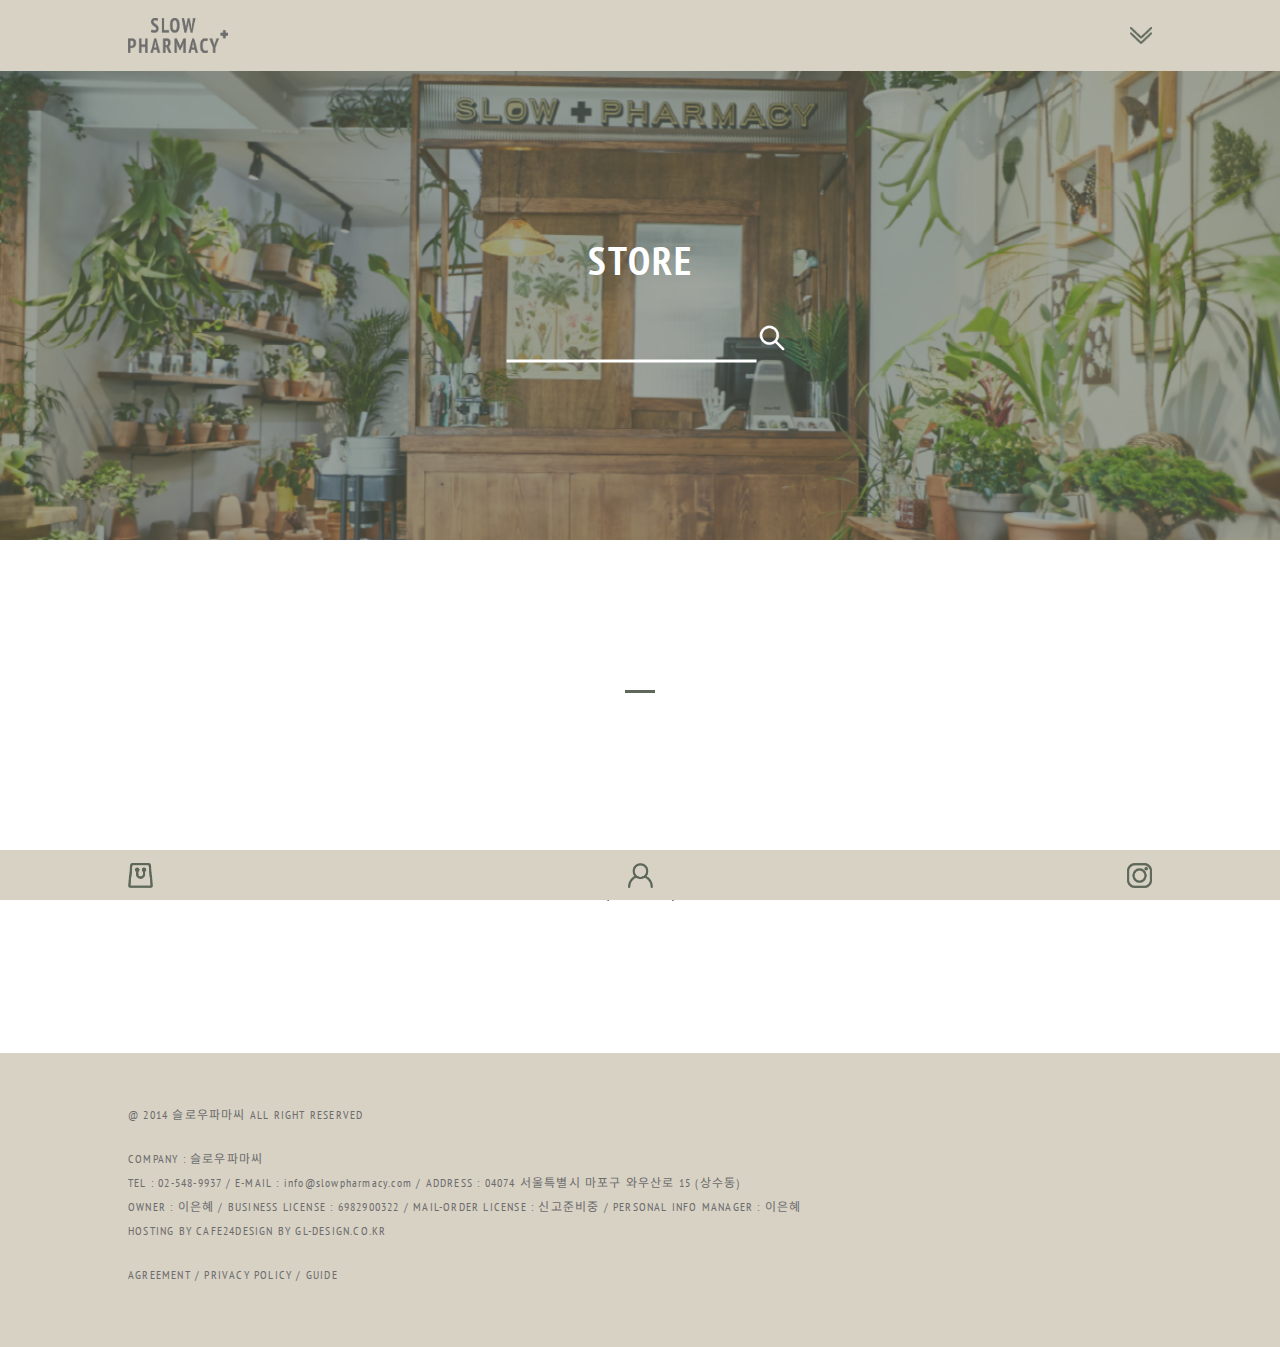
<file: store.html>
<!DOCTYPE html>
<html lang="en">
<head>
    <meta charset="UTF-8">
    <meta http-equiv="X-UA-Compatible" content="IE=edge">
    <meta name="viewport" content="width=device-width, initial-scale=1.0">
    <title>Document</title>

    <link href="css/store.css" rel="stylesheet">
    <script src="https://code.jquery.com/jquery-2.2.0.min.js" type="text/javascript"></script>
    <script src="js/slick.min.js"></script>
    
    <script defer src="js/common.js"></script>
    <script defer src="js/store.js"></script>
</head>
<body>


    <header></header>
    

    <main>

        <div class="title">
            <article>
                <h2>STORE</h2>
            </article>
            <div class="search">
                <input type="text">
                <a href="#"><img src="img/icon/sear.png" alt="없음"></a>
            </div>
            <img src="img/main/store2.png" alt="없음">
        </div>

        <article class="st">
            <h2></h2>
            <!-- <h5>총 25개의 항목을 찾았습니다.</h5> -->
            <ul>
                <!-- <li>
                    <a href="page_1.html">
                        <figure>
                            <img src="img/product/beaker/1 img/Screenshot 2021-06-10 at 21.45.08.jpg" alt="없음">
                            <figcaption class="bottom">
                                <p>
                                    <b>용비</b><br>
                                    53,000원
                                </p>
                            </figcaption>
                            <figcaption class="up">
                                <p>
                                    <b>용신목의 변이종인 '용비'</b><br>
                                    <br>
                                    <small>가슴선인장, 용암, 크리스마스 트리 등 별명을 가지고 있고, 색도 모양도 크리스마스를 연상케 합니다.</small>
                                </p>
                                <a class="sha" href="#"><img src="img/icon/sha.png" alt="없음"></a>
                            </figcaption>
                        </figure>
                    </a>
                </li>
                <li>
                    <a href="page_1.html">
                        <figure>
                            <img src="img/product/beaker/1 img/Screenshot 2021-06-10 at 21.45.08.jpg" alt="없음">
                            <figcaption class="bottom">
                                <p>
                                    <b>용비</b><br>
                                    53,000원
                                </p>
                            </figcaption>
                            <figcaption class="up">
                                <p>
                                    <b>용신목의 변이종인 '용비'</b><br>
                                    <br>
                                    <small>가슴선인장, 용암, 크리스마스 트리 등 별명을 가지고 있고, 색도 모양도 크리스마스를 연상케 합니다.</small>
                                </p>
                                <a class="sha" href="#"><img src="img/icon/sha.png" alt="없음"></a>
                            </figcaption>
                        </figure>
                    </a>
                </li>
                <li>
                    <a href="page_1.html">
                        <figure>
                            <img src="img/product/beaker/1 img/Screenshot 2021-06-10 at 21.45.08.jpg" alt="없음">
                            <figcaption class="bottom">
                                <p>
                                    <b>용비</b><br>
                                    53,000원
                                </p>
                            </figcaption>
                            <figcaption class="up">
                                <p>
                                    <b>용신목의 변이종인 '용비'</b><br>
                                    <br>
                                    <small>가슴선인장, 용암, 크리스마스 트리 등 별명을 가지고 있고, 색도 모양도 크리스마스를 연상케 합니다.</small>
                                </p>
                                <a class="sha" href="#"><img src="img/icon/sha.png" alt="없음"></a>
                            </figcaption>
                        </figure>
                    </a>
                </li>
                <li>
                    <a href="page_1.html">
                        <figure>
                            <img src="img/product/beaker/1 img/Screenshot 2021-06-10 at 21.45.08.jpg" alt="없음">
                            <figcaption class="bottom">
                                <p>
                                    <b>용비</b><br>
                                    53,000원
                                </p>
                            </figcaption>
                            <figcaption class="up">
                                <p>
                                    <b>용신목의 변이종인 '용비'</b><br>
                                    <br>
                                    <small>가슴선인장, 용암, 크리스마스 트리 등 별명을 가지고 있고, 색도 모양도 크리스마스를 연상케 합니다.</small>
                                </p>
                                <a class="sha" href="#"><img src="img/icon/sha.png" alt="없음"></a>
                            </figcaption>
                        </figure>
                    </a>
                </li>
                <li>
                    <a href="page_1.html">
                        <figure>
                            <img src="img/product/beaker/1 img/Screenshot 2021-06-10 at 21.45.08.jpg" alt="없음">
                            <figcaption class="bottom">
                                <p>
                                    <b>용비</b><br>
                                    53,000원
                                </p>
                            </figcaption>
                            <figcaption class="up">
                                <p>
                                    <b>용신목의 변이종인 '용비'</b><br>
                                    <br>
                                    <small>가슴선인장, 용암, 크리스마스 트리 등 별명을 가지고 있고, 색도 모양도 크리스마스를 연상케 합니다.</small>
                                </p>
                                <a class="sha" href="#"><img src="img/icon/sha.png" alt="없음"></a>
                            </figcaption>
                        </figure>
                    </a>
                </li>
                <li>
                    <a href="page_1.html">
                        <figure>
                            <img src="img/product/beaker/1 img/Screenshot 2021-06-10 at 21.45.08.jpg" alt="없음">
                            <figcaption class="bottom">
                                <p>
                                    <b>용비</b><br>
                                    53,000원
                                </p>
                            </figcaption>
                            <figcaption class="up">
                                <p>
                                    <b>용신목의 변이종인 '용비'</b><br>
                                    <br>
                                    <small>가슴선인장, 용암, 크리스마스 트리 등 별명을 가지고 있고, 색도 모양도 크리스마스를 연상케 합니다.</small>
                                </p>
                                <a class="sha" href="#"><img src="img/icon/sha.png" alt="없음"></a>
                            </figcaption>
                        </figure>
                    </a>
                </li>
                <li>
                    <a href="page_1.html">
                        <figure>
                            <img src="img/product/beaker/1 img/Screenshot 2021-06-10 at 21.45.08.jpg" alt="없음">
                            <figcaption class="bottom">
                                <p>
                                    <b>용비</b><br>
                                    53,000원
                                </p>
                            </figcaption>
                            <figcaption class="up">
                                <p>
                                    <b>용신목의 변이종인 '용비'</b><br>
                                    <br>
                                    <small>가슴선인장, 용암, 크리스마스 트리 등 별명을 가지고 있고, 색도 모양도 크리스마스를 연상케 합니다.</small>
                                </p>
                                <a class="sha" href="#"><img src="img/icon/sha.png" alt="없음"></a>
                            </figcaption>
                        </figure>
                    </a>
                </li>
                <li>
                    <a href="page_1.html">
                        <figure>
                            <img src="img/product/beaker/1 img/Screenshot 2021-06-10 at 21.45.08.jpg" alt="없음">
                            <figcaption class="bottom">
                                <p>
                                    <b>용비</b><br>
                                    53,000원
                                </p>
                            </figcaption>
                            <figcaption class="up">
                                <p>
                                    <b>용신목의 변이종인 '용비'</b><br>
                                    <br>
                                    <small>가슴선인장, 용암, 크리스마스 트리 등 별명을 가지고 있고, 색도 모양도 크리스마스를 연상케 합니다.</small>
                                </p>
                                <a class="sha" href="#"><img src="img/icon/sha.png" alt="없음"></a>
                            </figcaption>
                        </figure>
                    </a>
                </li>
                <li>
                    <a href="page_1.html">
                        <figure>
                            <img src="img/product/beaker/1 img/Screenshot 2021-06-10 at 21.45.08.jpg" alt="없음">
                            <figcaption class="bottom">
                                <p>
                                    <b>용비</b><br>
                                    53,000원
                                </p>
                            </figcaption>
                            <figcaption class="up">
                                <p>
                                    <b>용신목의 변이종인 '용비'</b><br>
                                    <br>
                                    <small>가슴선인장, 용암, 크리스마스 트리 등 별명을 가지고 있고, 색도 모양도 크리스마스를 연상케 합니다.</small>
                                </p>
                                <a class="sha" href="#"><img src="img/icon/sha.png" alt="없음"></a>
                            </figcaption>
                        </figure>
                    </a>
                </li>
                <li>
                    <a href="page_1.html">
                        <figure>
                            <img src="img/product/beaker/1 img/Screenshot 2021-06-10 at 21.45.08.jpg" alt="없음">
                            <figcaption class="bottom">
                                <p>
                                    <b>용비</b><br>
                                    53,000원
                                </p>
                            </figcaption>
                            <figcaption class="up">
                                <p>
                                    <b>용신목의 변이종인 '용비'</b><br>
                                    <br>
                                    <small>가슴선인장, 용암, 크리스마스 트리 등 별명을 가지고 있고, 색도 모양도 크리스마스를 연상케 합니다.</small>
                                </p>
                                <a class="sha" href="#"><img src="img/icon/sha.png" alt="없음"></a>
                            </figcaption>
                        </figure>
                    </a>
                </li>
                <li>
                    <a href="page_1.html">
                        <figure>
                            <img src="img/product/beaker/1 img/Screenshot 2021-06-10 at 21.45.08.jpg" alt="없음">
                            <figcaption class="bottom">
                                <p>
                                    <b>용비</b><br>
                                    53,000원
                                </p>
                            </figcaption>
                            <figcaption class="up">
                                <p>
                                    <b>용신목의 변이종인 '용비'</b><br>
                                    <br>
                                    <small>가슴선인장, 용암, 크리스마스 트리 등 별명을 가지고 있고, 색도 모양도 크리스마스를 연상케 합니다.</small>
                                </p>
                                <a class="sha" href="#"><img src="img/icon/sha.png" alt="없음"></a>
                            </figcaption>
                        </figure>
                    </a>
                </li>
                <li>
                    <a href="page_1.html">
                        <figure>
                            <img src="img/product/beaker/1 img/Screenshot 2021-06-10 at 21.45.08.jpg" alt="없음">
                            <figcaption class="bottom">
                                <p>
                                    <b>용비</b><br>
                                    53,000원
                                </p>
                            </figcaption>
                            <figcaption class="up">
                                <p>
                                    <b>용신목의 변이종인 '용비'</b><br>
                                    <br>
                                    <small>가슴선인장, 용암, 크리스마스 트리 등 별명을 가지고 있고, 색도 모양도 크리스마스를 연상케 합니다.</small>
                                </p>
                                <a class="sha" href="#"><img src="img/icon/sha.png" alt="없음"></a>
                            </figcaption>
                        </figure>
                    </a>
                </li>
                <li>
                    <a href="page_1.html">
                        <figure>
                            <img src="img/product/beaker/1 img/Screenshot 2021-06-10 at 21.45.08.jpg" alt="없음">
                            <figcaption class="bottom">
                                <p>
                                    <b>용비</b><br>
                                    53,000원
                                </p>
                            </figcaption>
                            <figcaption class="up">
                                <p>
                                    <b>용신목의 변이종인 '용비'</b><br>
                                    <br>
                                    <small>가슴선인장, 용암, 크리스마스 트리 등 별명을 가지고 있고, 색도 모양도 크리스마스를 연상케 합니다.</small>
                                </p>
                                <a class="sha" href="#"><img src="img/icon/sha.png" alt="없음"></a>
                            </figcaption>
                        </figure>
                    </a>
                </li>
                <li>
                    <a href="page_1.html">
                        <figure>
                            <img src="img/product/beaker/1 img/Screenshot 2021-06-10 at 21.45.08.jpg" alt="없음">
                            <figcaption class="bottom">
                                <p>
                                    <b>용비</b><br>
                                    53,000원
                                </p>
                            </figcaption>
                            <figcaption class="up">
                                <p>
                                    <b>용신목의 변이종인 '용비'</b><br>
                                    <br>
                                    <small>가슴선인장, 용암, 크리스마스 트리 등 별명을 가지고 있고, 색도 모양도 크리스마스를 연상케 합니다.</small>
                                </p>
                                <a class="sha" href="#"><img src="img/icon/sha.png" alt="없음"></a>
                            </figcaption>
                        </figure>
                    </a>
                </li>
                <li>
                    <a href="page_1.html">
                        <figure>
                            <img src="img/product/beaker/1 img/Screenshot 2021-06-10 at 21.45.08.jpg" alt="없음">
                            <figcaption class="bottom">
                                <p>
                                    <b>용비</b><br>
                                    53,000원
                                </p>
                            </figcaption>
                            <figcaption class="up">
                                <p>
                                    <b>용신목의 변이종인 '용비'</b><br>
                                    <br>
                                    <small>가슴선인장, 용암, 크리스마스 트리 등 별명을 가지고 있고, 색도 모양도 크리스마스를 연상케 합니다.</small>
                                </p>
                                <a class="sha" href="#"><img src="img/icon/sha.png" alt="없음"></a>
                            </figcaption>
                        </figure>
                    </a>
                </li>
                <li>
                    <a href="page_1.html">
                        <figure>
                            <img src="img/product/beaker/1 img/Screenshot 2021-06-10 at 21.45.08.jpg" alt="없음">
                            <figcaption class="bottom">
                                <p>
                                    <b>용비</b><br>
                                    53,000원
                                </p>
                            </figcaption>
                            <figcaption class="up">
                                <p>
                                    <b>용신목의 변이종인 '용비'</b><br>
                                    <br>
                                    <small>가슴선인장, 용암, 크리스마스 트리 등 별명을 가지고 있고, 색도 모양도 크리스마스를 연상케 합니다.</small>
                                </p>
                                <a class="sha" href="#"><img src="img/icon/sha.png" alt="없음"></a>
                            </figcaption>
                        </figure>
                    </a>
                </li> -->
               
            </ul>
        </article>

        <div class="num">
            <p>
                <a href="#"><img src="img/icon/btgra1.png" alt="없음"></a>
            </p>
            <ol>
                <!-- <li class="num1">
                    <a href="#">1</a>
                </li>
                <li class="num2">
                    <a href="#">2</a>
                </li> -->
            </ol>
            <p>
                <a href="#"><img src="img/icon/btgra2.png" alt="없음"></a>
            </p>
        </div>

        <div class="top">
            <a href="#">TOP</a>
        </div>

    </main>


    <footer></footer>

</body>
</html>
</file>
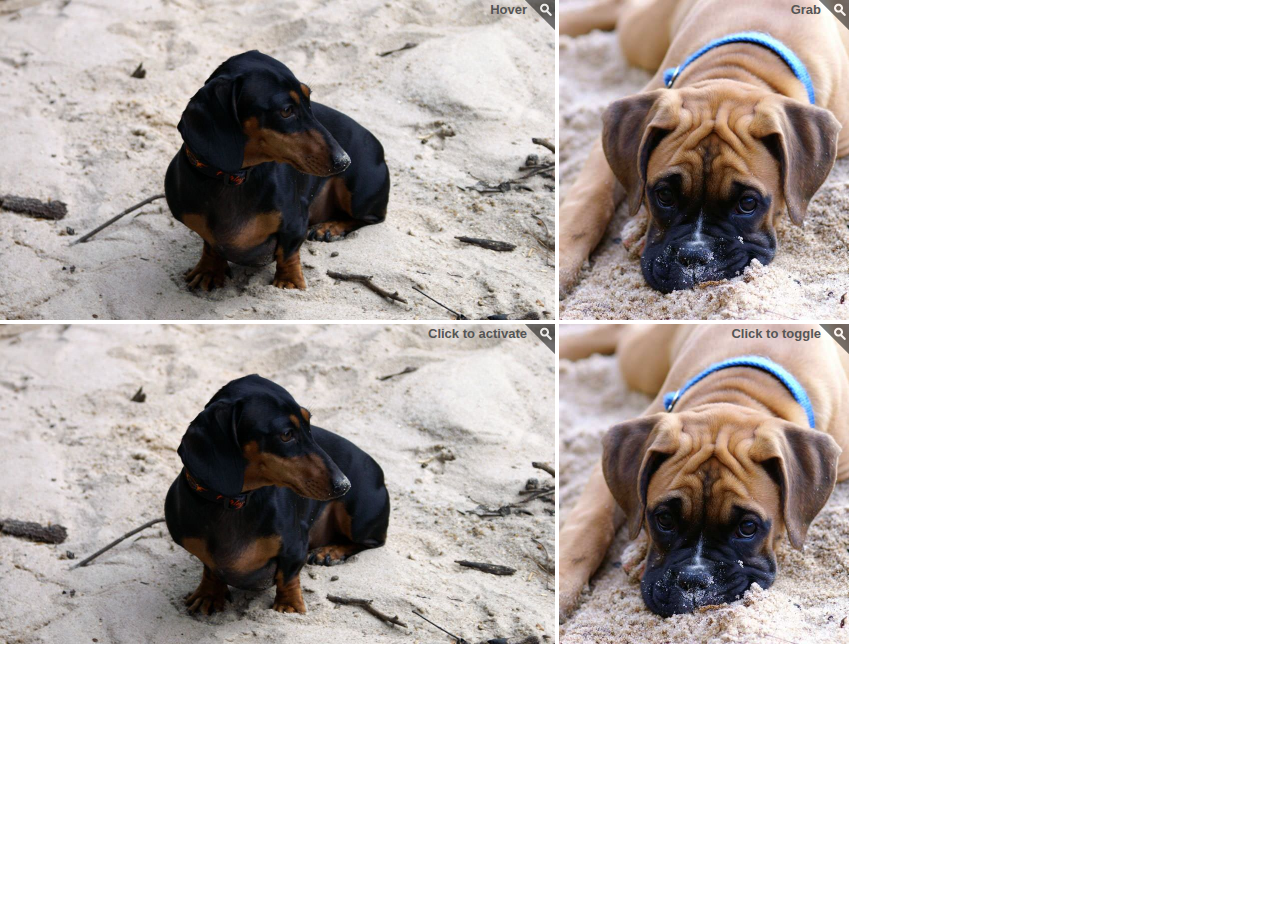
<file: js/jquery/zoom-master/demo.html>
<!DOCTYPE html>
<html>
<head>
	<meta charset='utf-8'/>
	<title>jQuery Zoom Demo</title>
	<style>
		/* styles unrelated to zoom */
		* { border:0; margin:0; padding:0; }
		p { position:absolute; top:3px; right:28px; color:#555; font:bold 13px/1 sans-serif;}

		/* these styles are for the demo, but are not required for the plugin */
		.zoom {
			display:inline-block;
			position: relative;
		}
		
		/* magnifying glass icon */
		.zoom:after {
			content:'';
			display:block; 
			width:33px; 
			height:33px; 
			position:absolute; 
			top:0;
			right:0;
			background:url(icon.png);
		}

		.zoom img {
			display: block;
		}

		.zoom img::selection { background-color: transparent; }

		#ex2 img:hover { cursor: url(grab.cur), default; }
		#ex2 img:active { cursor: url(grabbed.cur), default; }
	</style>
	<script src='http://ajax.googleapis.com/ajax/libs/jquery/1.10.2/jquery.min.js'></script>
	<script src='jquery.zoom.js'></script>
	<script>
		$(document).ready(function(){
			$('#ex1').zoom();
			$('#ex2').zoom({ on:'grab' });
			$('#ex3').zoom({ on:'click' });			 
			$('#ex4').zoom({ on:'toggle' });
		});
	</script>
</head>
<body>
	<span class='zoom' id='ex1'>
		<img src='daisy.jpg' width='555' height='320' alt='Daisy on the Ohoopee'/>
		<p>Hover</p>
	</span>
	<span class='zoom' id='ex2'>
		<img src='roxy.jpg' width='290' height='320' alt='Roxy on the Ohoopee'/>
		<p>Grab</p>
	</span>
	<span class='zoom' id='ex3'>
		<img src='daisy.jpg' width='555' height='320' alt='Daisy on the Ohoopee'/>
		<p>Click to activate</p>
	</span>
	<span class='zoom' id='ex4'>
		<img src='roxy.jpg' width='290' height='320' alt='Roxy on the Ohoopee'/>
		<p>Click to toggle</p>
	</span>
</body>
</html>
</file>
<file: css/cart.css>
@charset "utf-8";
@import url('common.css');




/* title */
main .title{
    position: relative;
}
main .title article{
    position: absolute;
    background: rgba(93, 104, 90, 0.6);
    width: 100%; height: 100%;

    display: flex;
    justify-content: center;
    align-items: center;
}
main .title article h2{
    color: #fff; font-size: 40px;
    letter-spacing: 2px;
}
main .title article h2::after{
    content: '';
    clear: both;
    display: block;

    border-bottom: 5px solid #fff;
    margin: 30px auto 0;
    width: 30px;
}
main .title img{
    width: 100%; height: 70vh;
}



/* table ta_1 */
main{}
main .ta_1{
    width: 70%;
    margin: 150px auto 20px;
    text-align: left;
}
main .ta_1 table{
    border: 0;
    border-collapse: collapse;
    text-align: center;
    width: 100%;
    color: #6d6d6d;
}
main .ta_1 table thead{}
main .ta_1 table thead tr{
    border-bottom: 1px solid #5d685a;
}
main .ta_1 table thead tr th{
    border: 0;
    padding-bottom: 30px;
    font-size: 14px;
}
main .ta_1 table thead tr th:nth-of-type(1){
    width: 10%;
    padding-left: 30px;
}
main .ta_1 table thead tr th:nth-of-type(3){width: 10%;}
main .ta_1 table thead tr th:nth-of-type(4){width: 10%;}
main .ta_1 table thead tr th:nth-of-type(5){width: 5%;}
main .ta_1 table thead tr th:nth-of-type(6){width: 10%;}
main .ta_1 table thead tr th:nth-of-type(7){width: 5%;}
main .ta_1 table thead tr th:nth-of-type(8){width: 10%;}
main .ta_1 table thead tr th:nth-of-type(9){
    width: 5%;
    padding-right: 30px;
}
main .ta_1 table tbody{}
main .ta_1 table tbody tr{
    border-bottom: 1px dashed #5d685a;
}
main .ta_1 table tbody tr td{
    border: 0;
    padding: 20px 0;
    font-size: 14px;
}
main .ta_1 table tbody tr td:nth-of-type(1){padding-left: 30px;}
main .ta_1 table tbody tr td:nth-of-type(2){
    text-align: left;
    padding: 0 30px 0 30px;
}
main .ta_1 table tbody tr td:nth-last-of-type(1){padding-right: 30px;}
main .ta_1 table tbody tr td img{
    display: block;
    width: 100%;
}
main .ta_1 table tfoot{}
main .ta_1 table tfoot tr{
    border-top: 1px solid #5d685a;
    border-bottom: 1px solid #5d685a;
}
main .ta_1 table tfoot tr td{
    border: 0;
    padding: 30px;
    font-size: 14px;
    text-align: right;
}
main .ta_1 table tfoot tr td b{font-size: 20px;}
main .ta_1 table tfoot tr td:nth-of-type(1){
    text-align: left;
}
main .ta_1 a{
    text-align: center;
    color: #6d6d6d;
    font-size: 12px;
    line-height: 3;
    letter-spacing: 2px;
    font-weight: bold;

    border: 3px solid #a8855a;
    border-radius: 40px;
    padding: 0 40px;
    margin: 30px 0 0 30px;
    display: inline-block;
    transition: .5s;
}
main .ta_1 a:hover{color: #fff; background-color: #a8855a;}



/* table ta_2 */
main .ta_2{
    width: 70%;
    margin: 100px auto 175px;
    text-align: center;
}
main .ta_2 table{
    border: 0;
    border-collapse: collapse;
    text-align: center;
    width: 100%;
    color: #6d6d6d;
}
main .ta_2 table thead{}
main .ta_2 table thead tr{
    border-top: 1px solid #5d685a;
    border-bottom: 1px dashed #5d685a;
}
main .ta_2 table thead tr th{
    border: 0;
    font-size: 14px;
    padding: 30px 0;
}
main .ta_2 table tbody{}
main .ta_2 table tbody tr{
    border-bottom: 1px solid #5d685a;
}
main .ta_2 table tbody tr td{
    border: 0;
    padding: 40px 30px;
    font-size: 20px;
    font-weight: bold;
}
main .ta_2 .bt{position: relative;}
main .ta_2 .bt a{
    text-align: center;
    color: #6d6d6d;
    font-size: 12px;
    line-height: 3;
    letter-spacing: 2px;
    font-weight: bold;

    border: 3px solid #a8855a;
    border-radius: 40px;
    padding: 0 40px;
    margin-top: 30px;
    display: inline-block;
    transition: .5s;
}
main .ta_2 .bt a:hover{color: #fff; background-color: #a8855a;}
main .ta_2 .bt a:nth-of-type(1){margin-right: 20px;}
main .ta_2 .bt a:nth-of-type(3){
    position: absolute;
    right: 30px;
}









@media (min-width: 769px) and (max-width: 1374px){

/* title */
    main .title img{
        width: 100%; height: 60vh;
    }


/* table ta_1 */
    main{}
    main .ta_1{
        width: 80%;
        margin: 130px auto 20px;
        text-align: left;
    }
    main .ta_1 table{
        border: 0;
        border-collapse: collapse;
        text-align: center;
        width: 100%;
        color: #6d6d6d;
    }
    main .ta_1 table thead{}
    main .ta_1 table thead tr{
        border-bottom: 1px solid #5d685a;
    }
    main .ta_1 table thead tr th{
        border: 0;
        padding-bottom: 30px;
        font-size: 14px;
    }
    main .ta_1 table thead tr th:nth-of-type(1){
        width: 10%;
        padding-left: 0px;
    }
    main .ta_1 table thead tr th:nth-of-type(3){width: 10%;}
    main .ta_1 table thead tr th:nth-of-type(4){width: 10%;}
    main .ta_1 table thead tr th:nth-of-type(5){width: 5%;}
    main .ta_1 table thead tr th:nth-of-type(6){width: 10%;}
    main .ta_1 table thead tr th:nth-of-type(7){width: 5%;}
    main .ta_1 table thead tr th:nth-of-type(8){width: 10%;}
    main .ta_1 table thead tr th:nth-of-type(9){
        width: 5%;
        padding-right: 0px;
    }
    main .ta_1 table tbody{}
    main .ta_1 table tbody tr{
        border-bottom: 1px dashed #5d685a;
    }
    main .ta_1 table tbody tr td{
        border: 0;
        padding: 20px 0;
        font-size: 14px;
    }
    main .ta_1 table tbody tr td:nth-of-type(1){padding-left: 0px;}
    main .ta_1 table tbody tr td:nth-of-type(2){
        text-align: left;
        padding: 0 0px 0 30px;
    }
    main .ta_1 table tbody tr td:nth-last-of-type(1){padding-right: 0px;}
    main .ta_1 table tbody tr td img{
        display: block;
        width: 100%;
    }
    main .ta_1 table tfoot{}
    main .ta_1 table tfoot tr{
        border-top: 1px solid #5d685a;
        border-bottom: 1px solid #5d685a;
    }
    main .ta_1 table tfoot tr td{
        border: 0;
        padding: 30px 0px;
        font-size: 14px;
        text-align: right;
    }
    main .ta_1 table tfoot tr td b{font-size: 20px;}
    main .ta_1 table tfoot tr td:nth-of-type(1){
        text-align: left;
    }
    main .ta_1 a{
        text-align: center;
        color: #6d6d6d;
        font-size: 12px;
        line-height: 2.5;
        letter-spacing: 2px;
        font-weight: bold;
    
        border: 3px solid #a8855a;
        border-radius: 40px;
        padding: 0 20px;
        margin: 30px 0 0 0px;
        display: inline-block;
        transition: .5s;
    }
    main .ta_1 a:hover{color: #fff; background-color: #a8855a;}


    /* table ta_2 */
    main .ta_2{
        width: 80%;
        margin: 60px auto 130px;
        text-align: center;
    }
    main .ta_2 table{
        border: 0;
        border-collapse: collapse;
        text-align: center;
        width: 100%;
        color: #6d6d6d;
    }
    main .ta_2 .bt a{
        text-align: center;
        color: #6d6d6d;
        font-size: 12px;
        line-height: 2.5;
        letter-spacing: 2px;
        font-weight: bold;

        border: 3px solid #a8855a;
        border-radius: 40px;
        padding: 0 20px;
        margin-top: 30px;
        display: inline-block;
        transition: .5s;
    }
    main .ta_2 .bt a:hover{color: #fff; background-color: #a8855a;}
    main .ta_2 .bt a:nth-of-type(1){margin-right: 10px;}
    main .ta_2 .bt a:nth-of-type(3){
        position: absolute;
        right: 0px;
        display: inline-block;
        margin: 30px auto 0;
    }
}











@media (max-width:768px){

/* title */
main .title{
    position: relative;
}
main .title article{
    position: absolute;
    background: rgba(93, 104, 90, 0.6);
    width: 100%; height: 100%;

    display: flex;
    justify-content: center;
    align-items: center;
}
main .title article h2{
    color: #fff; font-size: 26px;
    letter-spacing: 2px;
}
main .title article h2::after{
    content: '';
    clear: both;
    display: block;

    border-bottom: 3px solid #fff;
    margin: 10px auto 0;
    width: 30px;
}
main .title img{
    width: 100%; height: 40vh;
}



/* table ta_1 */
    main{}
    main .ta_1{
        width: 80%;
        margin: 100px auto 20px;
        text-align: left;
    }
    main .ta_1 table{
        border: 0;
        border-collapse: collapse;
        text-align: center;
        width: 100%;
        color: #6d6d6d;
    }
    main .ta_1 table thead{}
    main .ta_1 table thead tr{
        border-bottom: 1px solid #5d685a;
    }
    main .ta_1 table thead tr th{
        border: 0;
        padding-bottom: 30px;
        font-size: 14px;
    }
    main .ta_1 table thead tr th:nth-of-type(1){
        width: 10%; display: none;
        padding-left: 0px;
    }
    main .ta_1 table thead tr th:nth-of-type(2){float: left;}
    main .ta_1 table thead tr th:nth-of-type(3){
        width: 10%; display: none;
    }
    main .ta_1 table thead tr th:nth-of-type(4){
        width: 10%; display: none;
    }
    main .ta_1 table thead tr th:nth-of-type(5){
        width: 5%; display: none;
    }
    main .ta_1 table thead tr th:nth-of-type(6){
        width: 10%; display: none;
    }
    main .ta_1 table thead tr th:nth-of-type(7){
        width: 5%; display: none;
    }
    main .ta_1 table thead tr th:nth-of-type(8){
        width: 10%; display: none;
    }
    main .ta_1 table thead tr th:nth-of-type(9){
        width: 5%;
        padding-right: 0px;
        display: none;
    }
    main .ta_1 table tbody{}
    main .ta_1 table tbody tr{
        border-bottom: 1px dashed #5d685a;
    }
    main .ta_1 table tbody tr td{
        border: 0;
        padding: 0 0 20px 0;
        font-size: 14px;
        display: block;
    }
    main .ta_1 table tbody tr td:nth-of-type(1){padding-left: 0px;}
    main .ta_1 table tbody tr td:nth-of-type(2){
        text-align: left;
        padding: 0 0px 20px 0px;
    }
    main .ta_1 table tbody tr td:nth-last-of-type(1){padding-right: 0px;}
    main .ta_1 table tbody tr td img{width: 100%; padding-top: 20px;}

    main .ta_1 table tfoot{}
    main .ta_1 table tfoot tr{
        border-top: 1px solid #5d685a;
        border-bottom: 1px solid #5d685a;
    }
    main .ta_1 table tfoot tr td{
        border: 0;
        padding: 20px 0;
        font-size: 14px;
        text-align: left;
        display: block;
    }
    main .ta_1 table tfoot tr td:nth-of-type(1){
        padding-bottom: 0;
    }
    main .ta_1 a{
        text-align: center;
        color: #6d6d6d;
        font-size: 12px;
        line-height: 2.5;
        letter-spacing: 2px;
        font-weight: bold;

        border: 3px solid #a8855a;
        border-radius: 40px;
        padding: 0 20px;
        margin: 30px 0 0 0px;
        display: inline-block;
        transition: .5s;
    }
    main .ta_1 a:hover{color: #fff; background-color: #a8855a;}


    /* table ta_2 */
    main .ta_2{
        width: 80%;
        margin: 60px auto 100px;
        text-align: center;
    }
    main .ta_2 table{
        border: 0;
        border-collapse: collapse;
        text-align: center;
        width: 100%;
        color: #6d6d6d;
    }
    main .ta_2 table thead{}
    main .ta_2 table thead tr{
        border-top: 1px solid #5d685a;
        border-bottom: 1px dashed #5d685a;
    }
    main .ta_2 table thead tr th{
        border: 0;
        font-size: 14px;
        padding: 30px 0;
    }
    main .ta_2 table tbody{}
    main .ta_2 table tbody tr{
        border-bottom: 1px solid #5d685a;
    }
    main .ta_2 table tbody tr td{
        border: 0;
        padding: 20px 0px;
        font-size: 18px;
    }
    main .ta_2 .bt{position: relative;}
    main .ta_2 .bt a{
        text-align: center;
        color: #6d6d6d;
        font-size: 12px;
        line-height: 2.5;
        letter-spacing: 2px;
        font-weight: bold;

        border: 3px solid #a8855a;
        border-radius: 40px;
        padding: 0 20px;
        margin-top: 30px;
        display: inline-block;
        transition: .5s;
    }
    main .ta_2 .bt a:hover{color: #fff; background-color: #a8855a;}
    main .ta_2 .bt a:nth-of-type(1){margin-right: 10px;}
    main .ta_2 .bt a:nth-of-type(3){
        position: static;
        right: 0px;
        display: inline-block;
        margin: 10px auto 0;
    }
}
</file>
<file: css/join.css>
@charset "utf-8";
@import url('common.css');





/* title */
main .title{
    position: relative;
}
main .title article{
    position: absolute;
    background: rgba(93, 104, 90, 0.6);
    width: 100%; height: 100%;

    display: flex;
    justify-content: center;
    align-items: center;
}
main .title article h2{
    color: #fff; font-size: 40px;
    letter-spacing: 2px;
}
main .title article h2::after{
    content: '';
    clear: both;
    display: block;

    border-bottom: 5px solid #fff;
    margin: 30px auto 0;
    width: 30px;
}
main .title img{
    width: 100%; height: 70vh;
}


/* info */
main .info{
    width: 70%;
    margin: 150px auto;
    text-align: center;

    color: #6d6d6d;
}
main .info h3{
    text-align: left;
    margin-left: 30px;
    font-size: 18px;
}
main .info .te{
    text-align: right;
    margin: 0 30px 10px;
    font-size: 14px;
}
main .info table{
    width: 100%;
    border: 0;
    border-spacing: 0;
    border-collapse: collapse;
}
main .info table tbody{
    border-top: 1px solid #5d685a;
    border-bottom: 1px solid #5d685a;
}
main .info table tbody tr{
    border-bottom: 1px dashed #5d685a;
}
main .info table tbody tr th{
    width: 20%;
    display: table-cell;
}
main .info table tbody tr td{
    width: 80%;
}
main .info table tbody tr th, main .info table tbody tr td{
    text-align: left;
    border: 0;
    border-width: 1px 0 1px 0;
    padding: 20px 30px;

    font-size: 14px;
}
main .info table tbody tr td input{}
main .info table tbody tr td select{
    color: #6d6d6d;
    font-size: 14px;
    letter-spacing: 1.2px;
}
main .info table tbody tr td select option{
    color: #6d6d6d;
    font-size: 14px;
    letter-spacing: 1.2px;
}
main .info table tbody tr td label{
    color: #6d6d6d;
    font-size: 14px;
    letter-spacing: 1.2px;
}
main .info table tbody tr td p{
    color: #6d6d6d;
    font-size: 14px;
    letter-spacing: 1.2px;
}
main .info .bt a{
    text-align: center;
    color: #6d6d6d;
    font-size: 12px;
    line-height: 3;
    letter-spacing: 2px;
    font-weight: bold;

    border: 3px solid #a8855a;
    border-radius: 40px;
    padding: 0 40px;
    margin: 0 auto;
    margin-top: 60px;
    display: inline-block;
    transition: .5s;
}
main .info .bt a:nth-child(1){margin-right: 20px;}
main .info .bt > a:hover{color: #fff; background-color: #a8855a;}










@media (min-width: 769px) and (max-width: 1374px){
    
    /* title */
    main .title img{
        width: 100%; height: 60vh;
    }


    /* info */
    main .info{
        width: 80%;
        margin: 130px auto;
        text-align: center;

        color: #6d6d6d;
    }
}










@media (max-width:768px){

    /* title */
    main .title{
        position: relative;
    }
    main .title article{
        position: absolute;
        background: rgba(93, 104, 90, 0.6);
        width: 100%; height: 100%;

        display: flex;
        justify-content: center;
        align-items: center;
    }
    main .title article h2{
        color: #fff; font-size: 26px;
        letter-spacing: 2px;
    }
    main .title article h2::after{
        content: '';
        clear: both;
        display: block;

        border-bottom: 3px solid #fff;
        margin: 10px auto 0;
        width: 30px;
    }
    main .title img{
        width: 100%; height: 40vh;
    }


    /* info */
    main .info{
        width: 80%;
        margin: 100px auto;
        text-align: center;

        color: #6d6d6d;
    }
    main .info h3{
        text-align: left;
        margin-left: 0px;
        font-size: 14px;
    }
    main .info .te{
        text-align: right;
        margin: 0 0px 10px;
        font-size: 12px;
    }
    main .info table{
        width: 100%;
        border: 0;
        border-spacing: 0;
        border-collapse: collapse;
    }
    main .info table tbody{
        border-top: 1px solid #5d685a;
        border-bottom: 1px solid #5d685a;
    }
    main .info table tbody tr{
        border-bottom: 1px dashed #5d685a;
    }
    main .info table tbody tr th{
        width: 40%;
        display: table-cell;
    }
    main .info table tbody tr td{
        width: 60%;
    }
    main .info table tbody tr th, main .info table tbody tr td{
        text-align: left;
        border: 0;
        border-width: 1px 0 1px 0;
        padding: 20px 0px;
        font-size: 12px;
    }
    main .info table tbody tr td input{width: 100%;}
    main .info table tbody tr td select{
        color: #6d6d6d;
        font-size: 12px;
        letter-spacing: 1.2px;
    }
    main .info table tbody tr td select option{
        color: #6d6d6d;
        font-size: 12px;
        letter-spacing: 1.2px;
    }
    main .info table tbody tr td label{
        color: #6d6d6d;
        font-size: 12px;
        letter-spacing: 1.2px;
    }
    main .info table tbody tr td p{
        color: #6d6d6d;
        font-size: 12px;
        letter-spacing: 1.2px;
    }
    main .info .bt a{
        text-align: center;
        color: #6d6d6d;
        font-size: 12px;
        line-height: 2.5;
        letter-spacing: 2px;
        font-weight: bold;

        border: 3px solid #a8855a;
        border-radius: 40px;
        padding: 0 20px;
        margin: 0 auto;
        margin-top: 40px;
        display: inline-block;
        transition: .5s;
    }
    main .info .bt a:nth-child(1){margin-right: 10px;}
    main .info .bt > a:hover{color: #fff; background-color: #a8855a;}
}
</file>
<file: css/page_1.css>
@charset "utf-8";
@import url('common.css');




/* detail */
main .de{
    padding: 205px 15%;
}
main .de h2{
    font-size: 40px;
    text-align: center;
    color: #6d6d6d;
    letter-spacing: 2px;
}
main .de h2::after{
    content: '';
    clear: both;
    display: block;

    border-bottom: 3px solid #5d685a;
    margin: 20px auto 120px;
    width: 30px;
}
main .de .de_1{}
main .de .de_1::after{
    content: '';
    clear: both;
    display: block;
}
main .de .de_1 .zoom{
    float: left;
    width: 45%;
}
main .de .de_1 .zoom img{
    width: 100%;
}
main .de .de_1 .ta{
    float: right;
    color: #6d6d6d;
    width: 45%;
}
main .de .de_1 .ta h3{
    border-bottom: 1px solid #5d685a;
    font-size: 18px;
    color: #6d6d6d;
    padding: 0 30px 30px;

}
main .de .de_1 .ta table{
    border: 0;
    padding: 40px 30px 25px 30px;
    font-size: 14px;
    width: 100%;
}
main .de .de_1 .ta span{
    display: block;
    border-bottom: 1px dashed #5d685a;
    margin: 0;
}
main .de .de_1 .ta table tbody{}
main .de .de_1 .ta table tbody tr{}
main .de .de_1 .ta table tbody tr th{
    font-weight: normal;
    text-align: left;
    vertical-align: middle;
    border: 0;
    padding-bottom: 15px;
    width: 35%;
    font-size: 14px;
    
}
main .de .de_1 .ta table tbody tr td{
    vertical-align: middle;
    border: 0;
    padding-bottom: 15px;
    width: 65%;
    font-family: 'Noto Sans KR';
    font-size: 14px;

}
main .de .de_1 .ta table tbody tr td select{
    width: 300px;
    color: #6d6d6d;
    font-size: 14px;
}
main .de .de_1 .ta table tbody tr td select option{
    font-size: 14px;
}
main .de .de_1 .ta .bt{text-align: center;}
main .de .de_1 .ta .bt a{
    text-align: center;
    color: #6d6d6d;
    font-size: 12px;
    line-height: 3;
    letter-spacing: 2px;
    font-weight: bold;

    border: 3px solid #a8855a;
    border-radius: 40px;
    padding: 0 40px;
    margin: 0 auto;
    margin-top: 60px;
    display: inline-block;
    transition: .5s;
}
main .de .de_1 .ta .bt a:nth-child(1){margin-right: 20px;}
main .de .de_1 .ta .bt > a:hover{color: #fff; background-color: #a8855a;}

/* zoom */
main .de .de_1 .ta .zoom{
    position: absolute;
    top: 50%; left: 50%;
    z-index: 100;
}
main .de .de_1 .ta .zoom .img-z{
    position: absolute;
    z-index: 999;
    width: 400px;
    height: 400px;
    overflow: hidden;
    background: #fff;
    border: 1px solid #5d685a;

    display: none;
}
main .de .de_1 .ta .zoom .img-z .img-z-lar{
    position: relative;
}
main .de .de_1 .ta .zoom .img-z .img-z-lar #zoom-img{
    position: absolute;
    z-index: 99;
}
main .de .de_1 .ta .zoom .img-z .img-z-lar img{
    border: none;
    vertical-align: top;
}


/* de2 */
main .de2{
    margin: 0 auto 240px;
    text-align: center;
    width: 70%;
}
main .de2 .de2_1{
    margin-bottom: 200px;
}
main .de2 .de2_1 img{
    margin-bottom: 50px;
}
main .de2 .de2_1 p{
    color: #6d6d6d;
    letter-spacing: 1.2px;
    line-height: 1.5;
    margin: 0 0 50px 0;
    font-size: 14px;
}

/* main .de2{
    margin: 0 auto 240px;
    text-align: center;
}
main .de2 .de2_1{
    margin-bottom: 200px;
}
main .de2 .de2_1 img{}
main .de2 .de2_1 figcaption{
    color: #6d6d6d;
    letter-spacing: 1.2px;
    line-height: 1.5;
    margin-top: 20px;
    font-size: 14px;
}
main .de2 .de2_1 figcaption p{
    white-space: pre-line;
}

main .de2 .de2_2{}
main .de2 .de2_2 img{}
main .de2 .de2_2 figcaption{
    color: #6d6d6d;
    letter-spacing: 1.2px;
    line-height: 1.5;
    margin-top: 30px;
    font-size: 14px;
}
main .de2 .de2_2 figcaption p{
    white-space: pre-line;
} */


/* de3 - de3_1 */
main .de3{
    display: flex;
    justify-content: center;
    align-items: center;
    flex-direction: column;
    text-align: center;
    width: 45%;
    margin: 0 auto;
}
main .de3 .de3_1{
    color: #6d6d6d;
}
main .de3 .de3_1 h5{
    font-size: 18px;
}
main .de3 .de3_1 h5::after{
    content: '';
    clear: both;
    display: block;

    border-bottom: 2px solid #5d685a;
    width: 30px;
    margin: 10px auto 50px;
}
main .de3 .de3_1 img{}
main .de3 .de3_1 p{
    text-align: center;
    margin: 50px 0 100px;
    letter-spacing: 1.2px;
    line-height: 1.5;
    font-size: 14px;
}


/* de3 - de3_2 */
main .de3 .de3_2{
    color: #6d6d6d;
}
main .de3 .de3_2 h5{
    font-size: 18px;
}
main .de3 .de3_2 h5::after{
    content: '';
    clear: both;
    display: block;

    border-bottom: 2px solid #5d685a;
    width: 30px;
    margin: 10px auto 50px;
}
main .de3 .de3_2 .te_1{
    letter-spacing: 1.2px;
    line-height: 1.5;
    font-size: 14px;
    margin-bottom: 24px;
}
main .de3 .de3_2 figure{}
main .de3 .de3_2 figure img{}
main .de3 .de3_2 .te_2{
    font-size: 12px;
    text-align: center;
    margin: 10px 0 100px;
}


/* de3 - de3_3 */
main .de3 .de3_3{
    color: #6d6d6d;
}
main .de3 .de3_3 h5{
    font-size: 18px;
}
main .de3 .de3_3 h5::after{
    content: '';
    clear: both;
    display: block;

    border-bottom: 2px solid #5d685a;
    width: 30px;
    margin: 10px auto 50px;
}
main .de3 .de3_3 .te_1{
    letter-spacing: 1.2px;
    line-height: 1.5;
    font-size: 14px;
    margin-bottom: 24px;
}
main .de3 .de3_3 .im_1{}
main .de3 .de3_3 .im_1 img{}
main .de3 .de3_3 .te_2{
    font-size: 12px;
    text-align: center;
    padding: 10px 0;
}
main .de3 .de3_3 .im_2{}
main .de3 .de3_3 .im_2 img{
    margin-bottom: 100px;
}


/* de3 - de3_4 */
main .de3 .de3_4{
    color: #6d6d6d;
}
main .de3 .de3_4 h5{
    font-size: 18px;
}
main .de3 .de3_4 h5::after{
    content: '';
    clear: both;
    display: block;

    border-bottom: 2px solid #5d685a;
    width: 30px;
    margin: 10px auto 50px;
}
main .de3 .de3_4 .te_1{
    letter-spacing: 1.2px;
    line-height: 1.5;
    font-size: 14px;
    margin-bottom: 100px;
}


/* de3 - de3_5 */
main .de3 .de3_5{
    color: #6d6d6d;
    margin-bottom: 175px;
}
main .de3 .de3_5 h5{
    font-size: 18px;
}
main .de3 .de3_5 h5::after{
    content: '';
    clear: both;
    display: block;

    border-bottom: 2px solid #5d685a;
    width: 30px;
    margin: 10px auto 50px;
}
main .de3 .de3_5 ul{}
main .de3 .de3_5 ul li{}
main .de3 .de3_5 ul li .ta{
    letter-spacing: 1.2px;
    line-height: 1.5;
    font-size: 14px;
    margin-bottom: 14px;
    font-weight: bold;
}
main .de3 .de3_5 ul li p{
    letter-spacing: 1.2px;
    line-height: 1.5;
    font-size: 14px;
    margin-bottom: 60px;
}


/* main_top */
main .top{
    position: fixed;
    right: 0; bottom: 20%;
    z-index: 890;

    background-color: #a8855a;
    width: 70px; height: 50px;
    border-radius: 30px 0 0 30px;
    display: none;
}
main .top a{
    display: flex;
    justify-content: center;
    margin-top: 13.5px;

    color: white;
    letter-spacing: 1.2px;
    font-size: 18px;
}
main .top.active{display: block;}









@media (min-width: 769px) and (max-width: 1374px){
    main .de{
        padding: 185px 10% 180px;
    }
    main .de .de_1{}
    main .de .de_1::after{
        content: '';
        clear: both;
        display: block;
    }
    main .de .de_1 figure{
        float: left;
        width: 100%;
    }
    main .de .de_1 figure img{width: 100%;}
    main .de .de_1 .ta{
        float: right;
        color: #6d6d6d;
        width: 100%;
    }
    main .de .de_1 .ta h3{
        border-bottom: 1px solid #5d685a;
        font-size: 16px;
        color: #6d6d6d;
        padding: 30px 30px 30px;
    
    }
    main .de .de_1 .ta table{
        border: 0;
        padding: 30px 30px 15px 30px;
        font-size: 14px;
        width: 100%;
    }
    main .de .de_1 .ta span{
        display: block;
        border-bottom: 1px dashed #5d685a;
        margin: 0;
    }
    main .de .de_1 .ta table tbody{}
    main .de .de_1 .ta table tbody tr{}
    main .de .de_1 .ta table tbody tr th{
        font-weight: normal;
        text-align: left;
        vertical-align: middle;
        border: 0;
        padding-bottom: 15px;
        width: 35%;
        font-size: 14px;
    }
    main .de .de_1 .ta table tbody tr td{
        vertical-align: middle;
        border: 0;
        padding-bottom: 15px;
        width: 100%;
        font-family: 'Noto Sans KR';
        font-size: 14px;
    }
    main .de .de_1 .ta table tbody tr td select{
        width: 100%;
        color: #6d6d6d;
        font-size: 14px;
    }
    main .de .de_1 .ta table tbody tr td select option{
        font-size: 14px;
    }
    main .de .de_1 .ta .bt{text-align: center;}
    main .de .de_1 .ta .bt a{
        text-align: center;
        color: #6d6d6d;
        font-size: 12px;
        line-height: 3;
        letter-spacing: 2px;
        font-weight: bold;
    
        border: 3px solid #a8855a;
        border-radius: 40px;
        padding: 0 20px;
        margin: 0 auto;
        margin-top: 30px;
        display: inline-block;
        transition: .5s;
    }
    main .de .de_1 .ta .bt a:nth-child(1){margin-right: 10px;}
    main .de .de_1 .ta .bt > a:hover{color: #fff; background-color: #a8855a;}
    

    /* zoom */
    main .de .de_1 .ta .zoom{
        position: absolute;
        top: 50%; left: 50%;
        z-index: 100;
        display: none;
    }
    main .de .de_1 .ta .zoom .img-z{
        position: absolute;
        z-index: 999;
        width: 400px;
        height: 400px;
        overflow: hidden;
        background: #fff;
        border: 1px solid #5d685a;
    }
    main .de .de_1 .ta .zoom .img-z .img-z-lar{
        position: relative;
    }
    main .de .de_1 .ta .zoom .img-z .img-z-lar #zoom-img{
        position: absolute;
        z-index: 99;
    }
    main .de .de_1 .ta .zoom .img-z .img-z-lar img{
        border: none;
        vertical-align: top;
    }

    
    
    
    
    /* de2 */
    main .de2{
        width: 70%;
        margin: 0 auto 120px;
        text-align: center;
    }
    main .de2 .de2_1{
        margin-bottom: 100px;
    }
    main .de2 .de2_1 img{width: 100%;}
    main .de2 .de2_1 figcaption{
        color: #6d6d6d;
        letter-spacing: 1.2px;
        line-height: 1.5;
        margin-top: 10px;
        font-size: 12px;
    }
    main .de2 .de2_1 figcaption p{
        white-space: pre-line;
        font-size: 14px;
    }
    
    
    main .de2 .de2_2{}
    main .de2 .de2_2 img{width: 100%;}
    main .de2 .de2_2 figcaption{
        color: #6d6d6d;
        letter-spacing: 1.2px;
        line-height: 1.5;
        margin-top: 30px;
        font-size: 12px;
    }
    main .de2 .de2_2 figcaption p{
        white-space: pre-line;
        font-size: 14px;
    }
    
    
    /* de3 - de3_1 */
    main .de3{
        display: flex;
        justify-content: center;
        align-items: center;
        flex-direction: column;
        text-align: center;
        width: 70%;
        margin: 0 auto;
    }
    main .de3 .de3_1{
        color: #6d6d6d;
    }
    main .de3 .de3_1 h5{
        font-size: 16px;
    }
    main .de3 .de3_1 h5::after{
        content: '';
        clear: both;
        display: block;
    
        border-bottom: 2px solid #5d685a;
        width: 30px;
        margin: 10px auto 30px;
    }
    main .de3 .de3_1 img{width: 100%;}
    main .de3 .de3_1 p{
        text-align: center;
        margin: 30px 0 60px;
        letter-spacing: 1.2px;
        line-height: 1.5;
        font-size: 12px;
    }
    
    
    /* de3 - de3_2 */
    main .de3 .de3_2{
        color: #6d6d6d;
    }
    main .de3 .de3_2 h5{
        font-size: 16px;
    }
    main .de3 .de3_2 h5::after{
        content: '';
        clear: both;
        display: block;
    
        border-bottom: 2px solid #5d685a;
        width: 30px;
        margin: 10px auto 30px;
    }
    main .de3 .de3_2 .te_1{
        letter-spacing: 1.2px;
        line-height: 1.5;
        font-size: 12px;
        margin-bottom: 24px;
    }
    main .de3 .de3_2 figure{}
    main .de3 .de3_2 figure img{}
    main .de3 .de3_2 .te_2{
        font-size: 12px;
        text-align: center;
        margin: 10px 0 60px;
    }

    
    /* de3 - de3_3 */
    main .de3 .de3_3{
        color: #6d6d6d;
    }
    main .de3 .de3_3 h5{
        font-size: 16px;
    }
    main .de3 .de3_3 h5::after{
        content: '';
        clear: both;
        display: block;
    
        border-bottom: 2px solid #5d685a;
        width: 30px;
        margin: 10px auto 30px;
    }
    main .de3 .de3_3 .te_1{
        letter-spacing: 1.2px;
        line-height: 1.5;
        font-size: 12px;
        margin-bottom: 24px;
    }
    main .de3 .de3_3 .im_1{}
    main .de3 .de3_3 .im_1 img{}
    main .de3 .de3_3 .te_2{
        font-size: 12px;
        text-align: center;
        padding: 10px 0;
    }
    main .de3 .de3_3 .im_2{}
    main .de3 .de3_3 .im_2 img{
        margin-bottom: 0px;
    }
    main .de3 .de3_3 .im_2 img:nth-of-type(2){
        margin-bottom: 60px;
    }
    
    
    /* de3 - de3_4 */
    main .de3 .de3_4{
        color: #6d6d6d;
    }
    main .de3 .de3_4 h5{
        font-size: 16px;
    }
    main .de3 .de3_4 h5::after{
        content: '';
        clear: both;
        display: block;
    
        border-bottom: 2px solid #5d685a;
        width: 30px;
        margin: 10px auto 30px;
    }
    main .de3 .de3_4 .te_1{
        letter-spacing: 1.2px;
        line-height: 1.5;
        font-size: 12px;
        margin-bottom: 60px;
    }
    
    
    /* de3 - de3_5 */
    main .de3 .de3_5{
        color: #6d6d6d;
        margin-bottom: 120px;
    }
    main .de3 .de3_5 h5{
        font-size: 16px;
    }
    main .de3 .de3_5 h5::after{
        content: '';
        clear: both;
        display: block;
    
        border-bottom: 2px solid #5d685a;
        width: 30px;
        margin: 10px auto 30px;
    }
    main .de3 .de3_5 ul{}
    main .de3 .de3_5 ul li{}
    main .de3 .de3_5 ul li .ta{
        letter-spacing: 1.2px;
        line-height: 1.5;
        font-size: 12px;
        margin-bottom: 14px;
        font-weight: bold;
    }
    main .de3 .de3_5 ul li p{
        letter-spacing: 1.2px;
        line-height: 1.5;
        font-size: 12px;
        margin-bottom: 30px;
    }
    
}










@media (max-width:768px){

    main .de{
        padding: 155px 15% 100px;
    }
    main .de h2{
        font-size: 26px;
        text-align: center;
        color: #6d6d6d;
        letter-spacing: 2px;
    }
    main .de h2::after{
        content: '';
        clear: both;
        display: block;
    
        border-bottom: 3px solid #5d685a;
        margin: 10px auto 50px;
        width: 30px;
    }
    main .de .de_1{}
    main .de .de_1::after{
        content: '';
        clear: both;
        display: block;
    }
    main .de .de_1 figure{
        float: left;
        width: 100%;
    }
    main .de .de_1 figure img{width: 100%;}
    main .de .de_1 .ta{
        float: right;
        color: #6d6d6d;
        width: 100%;
    }
    main .de .de_1 .ta h3{
        border-bottom: 1px solid #5d685a;
        font-size: 16px;
        color: #6d6d6d;
        padding: 30px 30px 30px;
    
    }
    main .de .de_1 .ta table{
        border: 0;
        padding: 30px 30px 15px 30px;
        font-size: 14px;
        width: 100%;
    }
    main .de .de_1 .ta span{
        display: block;
        border-bottom: 1px dashed #5d685a;
        margin: 0;
    }
    main .de .de_1 .ta table tbody{}
    main .de .de_1 .ta table tbody tr{}
    main .de .de_1 .ta table tbody tr th{
        font-weight: normal;
        text-align: left;
        vertical-align: middle;
        border: 0;
        padding-bottom: 15px;
        width: 35%;
        font-size: 14px;
    }
    main .de .de_1 .ta table tbody tr td{
        vertical-align: middle;
        border: 0;
        padding-bottom: 15px;
        width: 100%;
        font-family: 'Noto Sans KR';
        font-size: 14px;
    }
    main .de .de_1 .ta table tbody tr td select{
        width: 100%;
        color: #6d6d6d;
        font-size: 14px;
    }
    main .de .de_1 .ta table tbody tr td select option{
        font-size: 14px;
    }
    main .de .de_1 .ta .bt{text-align: center;}
    main .de .de_1 .ta .bt a{
        text-align: center;
        color: #6d6d6d;
        font-size: 12px;
        line-height: 3;
        letter-spacing: 2px;
        font-weight: bold;
    
        border: 3px solid #a8855a;
        border-radius: 40px;
        padding: 0 20px;
        margin: 0 auto;
        margin-top: 30px;
        display: inline-block;
        transition: .5s;
    }
    main .de .de_1 .ta .bt a:nth-child(1){margin-right: 10px;}
    main .de .de_1 .ta .bt > a:hover{color: #fff; background-color: #a8855a;}
    
    /* zoom */
    main .de .de_1 .ta .zoom{
        position: absolute;
        top: 50%; left: 50%;
        z-index: 100;
        display: none;
    }
    main .de .de_1 .ta .zoom .img-z{
        position: absolute;
        z-index: 999;
        width: 400px;
        height: 400px;
        overflow: hidden;
        background: #fff;
        border: 1px solid #5d685a;
    }
    main .de .de_1 .ta .zoom .img-z .img-z-lar{
        position: relative;
    }
    main .de .de_1 .ta .zoom .img-z .img-z-lar #zoom-img{
        position: absolute;
        z-index: 99;
    }
    main .de .de_1 .ta .zoom .img-z .img-z-lar img{
        border: none;
        vertical-align: top;
    }

    
    /* de2 */
    main .de2{
        width: 70%;
        margin: 0 auto 120px;
        text-align: center;
    }
    main .de2 .de2_1{
        margin-bottom: 100px;
    }
    main .de2 .de2_1 img{width: 100%;}
    main .de2 .de2_1 figcaption{
        color: #6d6d6d;
        letter-spacing: 1.2px;
        line-height: 1.5;
        margin-top: 10px;
        font-size: 12px;
    }
    main .de2 .de2_1 figcaption p{
        white-space: pre-line;
        font-size: 14px;
    }
    
    
    main .de2 .de2_2{}
    main .de2 .de2_2 img{width: 100%;}
    main .de2 .de2_2 figcaption{
        color: #6d6d6d;
        letter-spacing: 1.2px;
        line-height: 1.5;
        margin-top: 30px;
        font-size: 12px;
    }
    main .de2 .de2_2 figcaption p{
        white-space: pre-line;
        font-size: 14px;
    }
    
    
    
    
    
    /* de3 - de3_1 */
    main .de3{
        display: flex;
        justify-content: center;
        align-items: center;
        flex-direction: column;
        text-align: center;
        width: 70%;
        margin: 0 auto;
    }
    main .de3 .de3_1{
        color: #6d6d6d;
    }
    main .de3 .de3_1 h5{
        font-size: 16px;
    }
    main .de3 .de3_1 h5::after{
        content: '';
        clear: both;
        display: block;
    
        border-bottom: 2px solid #5d685a;
        width: 30px;
        margin: 10px auto 30px;
    }
    main .de3 .de3_1 img{width: 100%;}
    main .de3 .de3_1 p{
        text-align: center;
        margin: 30px 0 60px;
        letter-spacing: 1.2px;
        line-height: 1.5;
        font-size: 12px;
    }
    
    
    /* de3 - de3_2 */
    main .de3 .de3_2{
        color: #6d6d6d;
    }
    main .de3 .de3_2 h5{
        font-size: 16px;
    }
    main .de3 .de3_2 h5::after{
        content: '';
        clear: both;
        display: block;
    
        border-bottom: 2px solid #5d685a;
        width: 30px;
        margin: 10px auto 30px;
    }
    main .de3 .de3_2 .te_1{
        letter-spacing: 1.2px;
        line-height: 1.5;
        font-size: 12px;
        margin-bottom: 24px;
    }
    main .de3 .de3_2 figure{}
    main .de3 .de3_2 figure img{}
    main .de3 .de3_2 .te_2{
        font-size: 12px;
        text-align: center;
        margin: 10px 0 60px;
    }
    
    
    /* de3 - de3_3 */
    main .de3 .de3_3{
        color: #6d6d6d;
    }
    main .de3 .de3_3 h5{
        font-size: 16px;
    }
    main .de3 .de3_3 h5::after{
        content: '';
        clear: both;
        display: block;
    
        border-bottom: 2px solid #5d685a;
        width: 30px;
        margin: 10px auto 30px;
    }
    main .de3 .de3_3 .te_1{
        letter-spacing: 1.2px;
        line-height: 1.5;
        font-size: 12px;
        margin-bottom: 24px;
    }
    main .de3 .de3_3 .im_1{}
    main .de3 .de3_3 .im_1 img{}
    main .de3 .de3_3 .te_2{
        font-size: 12px;
        text-align: center;
        padding: 10px 0;
    }
    main .de3 .de3_3 .im_2{}
    main .de3 .de3_3 .im_2 img{
        margin-bottom: 0px;
    }
    main .de3 .de3_3 .im_2 img:nth-of-type(2){
        margin-bottom: 60px;
    }
    
    
    /* de3 - de3_4 */
    main .de3 .de3_4{
        color: #6d6d6d;
    }
    main .de3 .de3_4 h5{
        font-size: 16px;
    }
    main .de3 .de3_4 h5::after{
        content: '';
        clear: both;
        display: block;
    
        border-bottom: 2px solid #5d685a;
        width: 30px;
        margin: 10px auto 30px;
    }
    main .de3 .de3_4 .te_1{
        letter-spacing: 1.2px;
        line-height: 1.5;
        font-size: 12px;
        margin-bottom: 60px;
    }
    
    
    /* de3 - de3_5 */
    main .de3 .de3_5{
        color: #6d6d6d;
        margin-bottom: 70px;
    }
    main .de3 .de3_5 h5{
        font-size: 16px;
    }
    main .de3 .de3_5 h5::after{
        content: '';
        clear: both;
        display: block;
    
        border-bottom: 2px solid #5d685a;
        width: 30px;
        margin: 10px auto 30px;
    }
    main .de3 .de3_5 ul{}
    main .de3 .de3_5 ul li{}
    main .de3 .de3_5 ul li .ta{
        letter-spacing: 1.2px;
        line-height: 1.5;
        font-size: 12px;
        margin-bottom: 14px;
        font-weight: bold;
    }
    main .de3 .de3_5 ul li p{
        letter-spacing: 1.2px;
        line-height: 1.5;
        font-size: 12px;
        margin-bottom: 30px;
    }
    
    
    
    /* main_top */
    main .top{
        position: fixed;
        right: 0; bottom: 20%;
        z-index: 890;

        background-color: #a8855a;
        width: 50px; height: 40px;
        border-radius: 30px 0 0 30px;
    }
    main .top a{
        display: flex;
        justify-content: center;
        margin-top: 12px;

        color: white;
        letter-spacing: 1.2px;
        font-size: 12px;
    }
}
</file>
<file: css/q&a.css>
@charset "utf-8";
@import url('common.css');





/* title */
main .title{
    position: relative;
}
main .title article{
    position: absolute;
    background: rgba(93, 104, 90, 0.6);
    width: 100%; height: 100%;

    display: flex;
    justify-content: center;
    align-items: center;
}
main .title article h2{
    color: #fff; font-size: 40px;
    letter-spacing: 2px;
}
main .title article h2::after{
    content: '';
    clear: both;
    display: block;

    border-bottom: 5px solid #fff;
    margin: 30px auto 0;
    width: 30px;
}
main .title img{
    width: 100%; height: 70vh;
}


/* table */
main .ta{
    width: 70%;
    margin: 150px auto 5%;
    text-align: center;
    color: #6d6d6d;
}
main .ta table{
    border: 0;
    border-collapse: collapse;
    width: 100%;
}
main .ta table thead{}
main .ta table thead tr{
    border-bottom: 1px solid #5d685a;
}
main .ta table thead tr th{
    border: 0;
    padding-bottom: 30px;
    font-size: 14px;
}
main .ta table thead tr th:nth-of-type(1){width: 5%;}
main .ta table thead tr th:nth-of-type(2){width: 10%;}
main .ta table thead tr th:nth-of-type(3){width: 51%;}
main .ta table thead tr th:nth-of-type(4){width: 8%;}
main .ta table thead tr th:nth-of-type(5){width: 10%;}
main .ta table thead tr th:nth-of-type(6){width: 5%;}
main .ta table tbody{}
main .ta table tbody tr{
    border-bottom: 1px dashed #5d685a;
}
main .ta table tbody tr:nth-last-of-type(1){
    border-bottom: 1px solid #5d685a;
}
main .ta table tbody td{
    border: 0;
    padding: 20px;
    font-size: 14px;
}
main .ta table tbody td small{
    font-size: 14px;
    color: #b4b4b4;
}
main .ta table tbody td img{width: 100%;}
main .ta table tbody tr td:nth-of-type(3){text-align: left;}



/* main_num */
main .num{
    text-align: center;
}
main .num p{display: inline;}
main .num p a{}
main .num p a img{width: 10px;}
main .num ol{
    display: inline;
    margin: 0 30px;
}
main .num ol li{
    display: inline;
    margin: 0 7px;
}
main .num ol li a{
    color: #6d6d6d;
    font-weight: bold;
}


/* main_ser */
main .ser{
    text-align: center;
    margin-bottom: 150px;
}
main .ser select{font-size: 14px; color: #6d6d6d;}
main .ser select option{font-size: 14px; color: #6d6d6d;}
main .ser input{
    font-size: 14px;
    color: #6d6d6d;
    margin: 0 10px;
}
main .ser a{
    text-align: center;
    color: #6d6d6d;
    font-size: 12px;
    line-height: 2;
    letter-spacing: 2px;
    font-weight: bold;

    border: 3px solid #a8855a;
    border-radius: 40px;
    padding: 0 20px;
    margin: 0 auto;
    margin-top: 60px;
    display: inline-block;
    transition: .5s;
}
main .ser a:hover{color: #fff; background-color: #a8855a;}










@media (min-width: 769px) and (max-width: 1374px){
    
    /* title */
    main .title img{
        width: 100%; height: 60vh;
    }


    /* table */
    main .ta{
        width: 80%;
        margin: 130px auto 5%;
        text-align: center;
        color: #6d6d6d;
    }
    main .ta::before{
        content: '상품정보';
        clear: both;
        display: block;
        font-size: 14px;
        font-weight: bold;
        padding-bottom: 30px;
        text-align: left;
    }
    main .ta table{
        border: 0;
        border-collapse: collapse;
        width: 100%;
    }
    main .ta table thead{}
    main .ta table thead tr{
        border-bottom: 1px solid #5d685a;
    }
    main .ta table thead tr th{
        border: 0;
        padding-bottom: 30px;
        font-size: 14px;
        display: none;
    }
    main .ta table thead tr th:nth-of-type(1){
        width: 5%; display: none;
    }
    main .ta table thead tr th:nth-of-type(2){
        width: 20%;
    }
    main .ta table thead tr th:nth-of-type(3){
        width: 51%; display: none;
    }
    main .ta table thead tr th:nth-of-type(4){
        width: 8%; display: none;
    }
    main .ta table thead tr th:nth-of-type(5){
        width: 10%; display: none;
    }
    main .ta table thead tr th:nth-of-type(6){
        width: 5%; display: none;
    }
    main .ta table tbody{}
    main .ta table tbody tr{
        border-bottom: 1px dashed #5d685a;
    }
    main .ta table tbody tr:nth-last-of-type(1){
        border-bottom: 1px solid #5d685a;
    }
    main .ta table tbody tr td{
        border: 0;
        padding: 20px 0;
        font-size: 14px;
    }
    main .ta table tbody tr td:nth-of-type(1){width: 5%;}
    main .ta table tbody tr td:nth-of-type(2){width: 15%; padding-left: 20px;}
    main .ta table tbody tr td:nth-of-type(3){width: 40%; padding-left: 20px;}
    main .ta table tbody tr td:nth-of-type(4){width: 10%;}
    main .ta table tbody tr td:nth-of-type(5){width: 20%;}
    main .ta table tbody tr td:nth-of-type(6){width: 5%;}
    main .ta table tbody tr td small{
        font-size: 12px;
        color: #b4b4b4;
    }
    main .ta table tbody tr td img{width: 100%;}
    main .ta table tbody tr td:nth-of-type(3){text-align: left;}
}










@media (max-width:768px){

    /* title */
    main .title{
        position: relative;
    }
    main .title article{
        position: absolute;
        background: rgba(93, 104, 90, 0.6);
        width: 100%; height: 100%;

        display: flex;
        justify-content: center;
        align-items: center;
    }
    main .title article h2{
        color: #fff; font-size: 26px;
        letter-spacing: 2px;
    }
    main .title article h2::after{
        content: '';
        clear: both;
        display: block;

        border-bottom: 3px solid #fff;
        margin: 10px auto 0;
        width: 30px;
    }
    main .title img{
        width: 100%; height: 40vh;
    }


    /* table */
    main .ta{
        width: 80%;
        margin: 100px auto 5%;
        text-align: center;
        color: #6d6d6d;
    }
    main .ta::before{
        content: '상품정보';
        clear: both;
        display: block;
        font-size: 14px;
        font-weight: bold;
        padding-bottom: 30px;
        text-align: left;
    }
    main .ta table{
        border: 0;
        border-collapse: collapse;
        width: 100%;
    }
    main .ta table thead{}
    main .ta table thead tr{
        border-bottom: 1px solid #5d685a;
    }
    main .ta table thead tr th{
        border: 0;
        padding-bottom: 30px;
        font-size: 14px;
        display: none;
    }
    main .ta table thead tr th:nth-of-type(1){
        width: 5%; display: none;
    }
    main .ta table thead tr th:nth-of-type(2){
        width: 20%;
    }
    main .ta table thead tr th:nth-of-type(3){
        width: 51%; display: none;
    }
    main .ta table thead tr th:nth-of-type(4){
        width: 8%; display: none;
    }
    main .ta table thead tr th:nth-of-type(5){
        width: 10%; display: none;
    }
    main .ta table thead tr th:nth-of-type(6){
        width: 5%; display: none;
    }
    main .ta table tbody{}
    main .ta table tbody tr{
        border-bottom: 1px dashed #5d685a;
    }
    main .ta table tbody tr:nth-last-of-type(1){
        border-bottom: 1px solid #5d685a;
    }
    main .ta table tbody tr td{
        border: 0;
        padding: 20px 0;
        font-size: 12px;
    }
    main .ta table tbody tr td:nth-of-type(1){width: 5%;}
    main .ta table tbody tr td:nth-of-type(2){width: 10%; padding-left: 10px;}
    main .ta table tbody tr td:nth-of-type(3){width: 40%; padding-left: 10px;}
    main .ta table tbody tr td:nth-of-type(4){width: 15%;}
    main .ta table tbody tr td:nth-of-type(5){width: 20%;}
    main .ta table tbody tr td:nth-of-type(6){width: 5%;}
    main .ta table tbody tr td small{
        font-size: 12px;
        color: #b4b4b4;
    }
    main .ta table tbody tr td img{width: 100%;}
    main .ta table tbody tr td:nth-of-type(3){text-align: left;}


    /* main_num */
    main .num{
        text-align: center;
    }
    main .num p{display: inline;}
    main .num p a{}
    main .num p a img{width: 10px;}
    main .num ol{
        display: inline;
        margin: 0 10px;
    }
    main .num ol li{
        display: inline;
        margin: 0 5px;
    }
    main .num ol li a{
        color: #6d6d6d;
        font-weight: bold;
        font-size: 12px;
    }


    /* main_ser */
    main .ser{
        text-align: center;
        margin-bottom: 100px;
    }
    main .ser select{font-size: 12px; color: #6d6d6d;}
    main .ser select option{font-size: 12px; color: #6d6d6d;}
    main .ser input{
        font-size: 12px;
        color: #6d6d6d;
        margin: 0 10px;
    }
    main .ser a{
        text-align: center;
        color: #6d6d6d;
        font-size: 12px;
        line-height: 2;
        letter-spacing: 2px;
        font-weight: bold;

        border: 3px solid #a8855a;
        border-radius: 40px;
        padding: 0 20px;
        margin: 0 auto;
        margin-top: 40px;
        display: inline-block;
        transition: .5s;
    }
    main .ser a:hover{color: #fff; background-color: #a8855a;}
}
</file>
<file: css/store.css>
@charset "utf-8";
@import url('common.css');





/* title */
main .title{
    position: relative;
}
main .title article{
    position: absolute;
    background: rgba(93, 104, 90, 0.6);
    width: 100%; height: 100%;

    display: flex;
    justify-content: center;
    align-items: center;
}
main .title article h2{
    color: #fff; font-size: 40px;
    letter-spacing: 2px;
    margin-bottom: 20px;
}
main .title .search{
    position: absolute;
    left: 50%; bottom: 50%;
    transform: translate(-48%, 250%);
}
main .title .search input{
    border: 0; background-color: rgba(0, 0, 0, 0);
    border-bottom: 3px solid #fff;
    width: 250px;

    text-align: center;
    color: #fff;
    font-size: 18px;
    outline-style: none;
    padding-bottom: 10px;
}
main .title .search a{}
main .title .search a img{
    width: 25px; height: 25px;
}
main .title article h2::after{
    content: '';
    clear: both;
    display: block;
}
main .title img{
    width: 100%; height: 70vh;
}



/* st */
main .st{
    padding: 150px 15% 0;
}
main .st h2{
    font-size: 30px;
    text-align: center;
    color: #6d6d6d;
}
main .st h2::after{
    content: '';
    clear: both;
    display: block;
    border-bottom: 3px solid #5d685a;
    margin: 20px auto 80px;
    width: 30px;
}
main .st h5{
    font-size: 14px;
    text-align: center;
    color: #6d6d6d;
    margin-bottom: 80px;
    font-weight: lighter;
}
main .st ul{
    display: flex;
    justify-content: space-between;
    flex-wrap: wrap;
}
main .st ul li{
    width: 23%;
    margin-bottom: 5%;
    cursor: pointer;
}
main .st ul li a{}
main .st ul li figure{
    position: relative;
    border-radius: 50px;
    border: 3px solid rgba(93, 104, 90, 0.7);
    overflow: hidden;
    transition: .5s;
}
main .st ul li figure:hover{
    border: 3px solid #a8855a;
    box-shadow: 1px 1px 5px rgba(93, 104, 90, 0.7);
    backface-visibility: hidden;
}
main .st ul li figure img{
    width: 100%; height: 15vw;
}
main .st ul li figure .bottom{
    text-align: center;
    padding: 30px 0;
    color: #6d6d6d;
    line-height: 1.5;
    letter-spacing: 1.2px;
}
main .st ul li figure .bottom p{
    font-size: 14px;
    font-family: 'Noto Sans KR';
}
main .st ul li figure .bottom p b{}
main .st ul li figure .up{
    position: absolute;
    left: 0; top: 0;
    color: #fff;
    background: rgba(93, 104, 90, 0.7);
    width: 100%; height: 15vw;
    display: flex;
    justify-content: center;
    text-align: center;
    flex-direction: column;
    padding: 0 30px;

    line-height: 1.5;
    letter-spacing: 1.2px;
    opacity: 0;
    transition: .5s;
}
main .st ul li figure:hover .up{opacity: 1;}
main .st ul li figure .up p{
    font-size: 12px;
    color: #fff;
}
main .st ul li figure .up p b{font-size: 14px;}
main .st ul li figure .up p small{font-size: 12px;}
main .st ul li figure .up .sha{padding-top: 40px;}
main .st ul li figure .up .sha img{
    width: 25px; height: 25px;
}



/* main_num */
main .num{
    text-align: center;
    margin: 60px 0 150px 0;
}
main .num p{display: inline;}
main .num p a{}
main .num p a img{width: 10px;}
main .num ol{
    display: inline;
    margin: 0 30px;
}
main .num ol .num1, .num2{
    display: inline;
}
main .num ol li a{
    color: #6d6d6d;
    font-weight: bold;
    margin-left: 7.5px;
    margin-right: 7.5px;
}
main .num ol li a.active{
    
    color: #a8855a;
}



/* main_top */
main .top{
    position: fixed;
    right: 0; bottom: 20%;
    z-index: 890;

    background-color: #a8855a;
    width: 70px; height: 50px;
    border-radius: 30px 0 0 30px;
    display: none;
}
main .top a{
    display: flex;
    justify-content: center;
    margin-top: 13.5px;

    color: white;
    letter-spacing: 1.2px;
    font-size: 18px;
}
main .top.active{display: block;}









@media (min-width: 769px) and (max-width: 1374px){
    /* title */
    main .title img{
        width: 100%; height: 60vh;
    }


    /* st */
    main .st{
        padding: 130px 10% 50px;
    }
    main .st ul li{
        width: 47%;
        margin-bottom: 5%;
        cursor: pointer;
    }
    main .st ul li figure img{
        width: 100%; height: 35vw;
    }
    main .st ul li figure .bottom p b{font-size: 14px;}
    main .st ul li figure .up{
        position: absolute;
        left: 0; top: 0;
        color: #fff;
        background: rgba(93, 104, 90, 0.7);
        width: 100%; height: 35vw;
        display: flex;
        justify-content: center;
        text-align: center;
        flex-direction: column;
        padding: 0 20px;

        line-height: 1.5;
        letter-spacing: 1.2px;
        opacity: 0;
        transition: .5s;
    }
}










/* media */
@media (max-width:768px){

    /* title */
    main .title{
        position: relative;
    }
    main .title article{
        position: absolute;
        background: rgba(93, 104, 90, 0.6);
        width: 100%; height: 100%;

        display: flex;
        justify-content: center;
        align-items: center;
    }
    main .title article h2{
        color: #fff; font-size: 26px;
        letter-spacing: 2px;
        margin-bottom: 20px;
    }
    main .title .search{
        position: absolute;
        left: 50%; bottom: 50%;
        transform: translate(-45%, 200%);
    }
    main .title .search input{
        border: 0; background-color: rgba(0, 0, 0, 0);
        border-bottom: 3px solid #fff;
        width: 150px;

        text-align: center;
        color: #fff;
        font-size: 16px;
        outline-style: none;
        padding-bottom: 10px;
    }
    main .title .search a{}
    main .title .search a img{
        width: 20px; height: 20px;
    }
    main .title article h2::after{
        content: '';
        clear: both;
        display: block;
    }
    main .title img{
        width: 100%; height: 40vh;
    }


    /* st */
    main .st{
        padding: 100px 10% 50px;
    }
    main .st h2{
        font-size: 20px;
        text-align: center;
        color: #6d6d6d;
    }
    main .st h2::after{
        content: '';
        clear: both;
        display: block;
        border-bottom: 3px solid #5d685a;
        margin: 10px auto 50px;
        width: 30px;
    }
    main .st h5{
        font-size: 12px;
        text-align: center;
        color: #6d6d6d;
        margin-bottom: 50px;
        font-weight: lighter;
    }
    main .st ul{
        display: flex;
        justify-content: space-between;
        flex-wrap: wrap;
    }
    main .st ul li{
        width: 47%;
        margin-bottom: 5%;
        cursor: pointer;
    }
    main .st ul li a{}
    main .st ul li figure{
        position: relative;
        border-radius: 50px;
        border: 3px solid rgba(93, 104, 90, 0.7);
        overflow: hidden;
        transition: .5s;
    }
    main .st ul li figure:hover{
        border: 3px solid #a8855a;
        box-shadow: 1px 1px 5px rgba(93, 104, 90, 0.7);
        backface-visibility: hidden;
    }
    main .st ul li figure img{
        width: 100%; height: 35vw;
    }
    main .st ul li figure .bottom{
        text-align: center;
        padding: 30px 0;
        color: #6d6d6d;
        line-height: 1.5;
        letter-spacing: 1.2px;
    }
    main .st ul li figure .bottom p{
        font-size: 12px;
        font-family: 'Noto Sans KR';
    }
    main .st ul li figure .bottom p b{font-size: 14px;}
    main .st ul li figure .up{
        position: absolute;
        left: 0; top: 0;
        color: #fff;
        background: rgba(93, 104, 90, 0.7);
        width: 100%; height: 35vw;
        display: flex;
        justify-content: center;
        text-align: center;
        flex-direction: column;
        padding: 0 20px;

        line-height: 1.5;
        letter-spacing: 1.2px;
        opacity: 0;
        transition: .5s;
    }
    main .st ul li figure:hover .up{opacity: 1;}
    main .st ul li figure .up p{
        font-size: 12px;
        color: #fff;
    }
    main .st ul li figure .up p b{font-size: 12px;}
    main .st ul li figure .up p small{
        font-size: 12px;
        display: none;
    }
    main .st ul li figure .up .sha{padding-top: 0px;}
    main .st ul li figure .up .sha img{
        width: 18px; height: 18px;
    }


    /* main_num */
    main .num{
        text-align: center;
        margin-bottom: 120px;
    }
    main .num p{display: inline;}
    main .num p a{}
    main .num p a img{width: 10px;}
    main .num ol{
        display: inline;
        margin: 0 30px;
    }
    main .num ol .num1, .num2{
        display: inline;
    }
    main .num ol .num1, .num2 a{
        color: #6d6d6d;
        font-weight: bold;
    }
    main .num ol .num1 a{
        margin-right: 15px;
        color: #a8855a;
    }


    /* main_top */
    main .top{
        position: fixed;
        right: 0; bottom: 20%;
        z-index: 890;

        background-color: #a8855a;
        width: 50px; height: 40px;
        border-radius: 30px 0 0 30px;
    }
    main .top a{
        display: flex;
        justify-content: center;
        margin-top: 12px;

        color: white;
        letter-spacing: 1.2px;
        font-size: 12px;
    }
}
</file>
